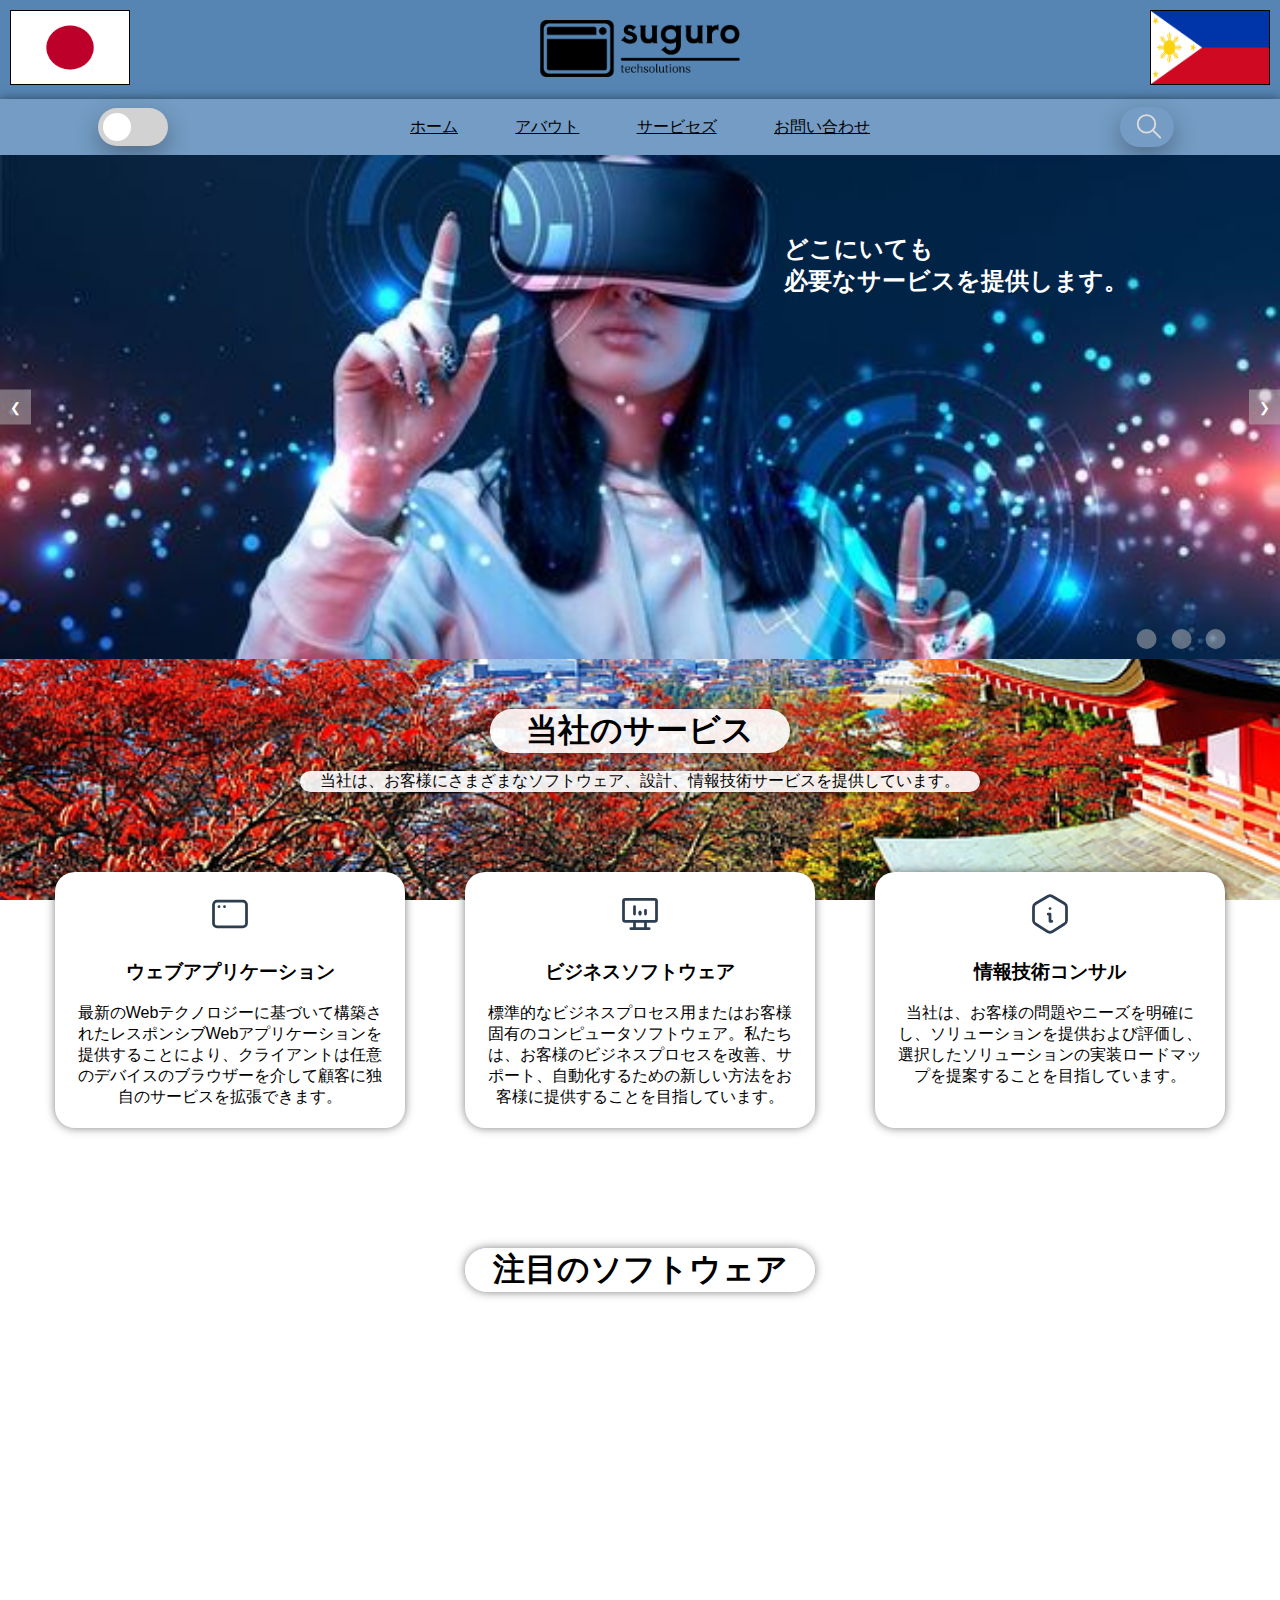
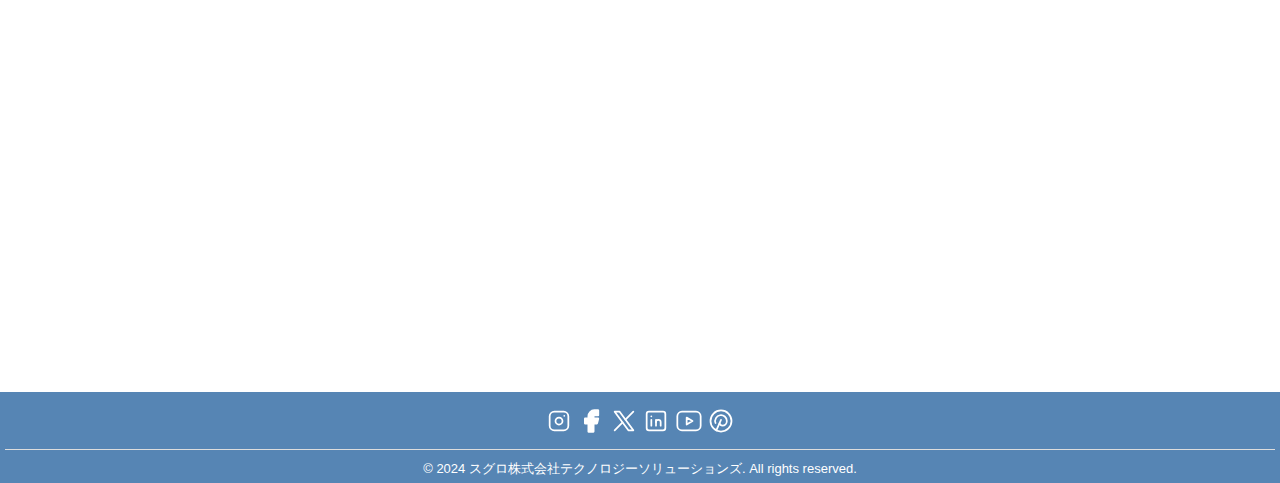
<file: index.html>
<!DOCTYPE html>
<html lang="ja" title="">

<head>
    <title>すぐろ技術ソリューション ー SUGURO TECH</title>
    <meta charset="utf-8">
    <meta name="viewport" content="width=device-width, initial-scale=1">
    <link rel="stylesheet" href="styles.css ">
</head>

<body>
    <div>
        <!-- HEADER -->
        <header>
            <div class="header-div-container">
                <section>
                    <div class="img-container">
                        <img class="section-img-container" src="JA.png" alt="Image" title="Japan">
                    </div>
                </section>

                <section class="div-section">
                    <img class="logo-container" src="logo-suguro1.png" alt="Image" title="Suguro Tech Solutions Inc."
                        href="index.html" ref="index.html">
                </section>

                <section>
                    <div class="img-container">
                        <img class="section-img-container" src="PH.png" alt="Image" title="Philippines">
                    </div>
                </section>

            </div>
        </header>

        <!-- NAV BAR -->
        <nav class="second-nav">

            <div class="toggle-container" style="width: 250px;">
                <input type="checkbox" id="check" name="check">
                <label for="check" class="toggle-button"></label>
            </div>
            <ul style="width: 500px;">
                <li><a href="index.html" title="Home">ホーム</a></li>
                <li><a href="about.html" title="About">アバウト</a></li>
                <li><a href="services.html" title="Services">サービセズ</a></li>
                <li><a href="inquiry.html" title="Inquiry">お問い合わせ</a></li>
            </ul>
            <div style="width: 250px;" style="align-items: center; justify-content: center;">
                <div class="searchbar-container">
                    <div class="searchbar-box">
                        <input type="text" id="searchInput" placeholder="Search...">
                        <a onclick="search()" href="search_results.html">
                            <!-- <i class="fas fa-search"></i> -->
                            <svg xmlns="http://www.w3.org/2000/svg" class="icon icon-tabler icon-tabler-search"
                                width="30" height="36" viewBox="0 0 24 17" stroke-width="1.5" stroke="#dddddd"
                                fill="none" stroke-linecap="round" stroke-linejoin="round">
                                <path stroke="none" d="M0 0h24v24H0z" fill="none" />
                                <path d="M10 10m-7 0a7 7 0 1 0 14 0a7 7 0 1 0 -14 0" />
                                <path d="M21 21l-6 -6" />
                            </svg>
                        </a>
                    </div>
                </div>
            </div>
        </nav>
        <div class="body-container">
            <!-- CAROUSEL / BANNER -->
            <div class="carousel">
                <button class="carousel-button prev" onclick="changeSlide(-1)">&#x276E;</button>
                <div class="carousel-container">
                    <div class="carousel-slide">
                        <img src="img7.jpg" alt="Slide 1">
                        <div class="carousel-text1">
                            <h4 title="We provide the services you need wherever you are .">どこにいても<br>必要なサービスを提供します。</h4>
                        </div>
                    </div>
                    <div class="carousel-slide">
                        <img src="img2.jpg" alt="Slide 2">
                    </div>
                    <div class="carousel-slide">
                        <img src="img1.jpg" alt="Slide 3">
                        <div class="carousel-text3" title="No matter where you are in the world, connect with people.">世界中のどこにいても<br>人々とつながる</div>
                    </div>
                </div>
                <button class="carousel-button next" onclick="changeSlide(1)">&#x276F;</button>
                <div class="additional-buttons">
                    <button class="additional-button" onclick="goToSlide(0)"></button>
                    <button class="additional-button" onclick="goToSlide(1)"></button>
                    <button class="additional-button" onclick="goToSlide(2)"></button>
                </div>
            </div>

            <!-- GRID BOXES -->

            <div class="grid-container">
                <div class="grid-header-container">
                    <div style="display: flex; justify-content: center;">
                        <h1 class="grid-header-text" title="Our services">当社のサービス</h1>
                    </div>
                    <br>
                    <div style="display: flex; justify-content: center;">
                        <div class="grid-header-text-below"
                            title="We provide various software, design, and information technology services to our clients.">
                            当社は、お客様にさまざまなソフトウェア、設計、情報技術サービスを提供しています。
                        </div>
                    </div>
                </div>

                <div>
                    <div class="grid-box-container">
                        <section class="grid-box">
                            <svg xmlns="http://www.w3.org/2000/svg" class="icon icon-tabler icon-tabler-app-window"
                                width="44" height="44" viewBox="0 0 24 24" stroke-width="1.5" stroke="#2c3e50"
                                fill="none" stroke-linecap="round" stroke-linejoin="round">
                                <path stroke="none" d="M0 0h24v24H0z" fill="none" />
                                <path
                                    d="M3 5m0 2a2 2 0 0 1 2 -2h14a2 2 0 0 1 2 2v10a2 2 0 0 1 -2 2h-14a2 2 0 0 1 -2 -2z" />
                                <path d="M6 8h.01" />
                                <path d="M9 8h.01" />
                            </svg>
                            <h3 title="Web Application">
                                ウェブアプリケーション
                            </h3>
                            <p
                                title="By providing responsive web applications built on the latest web technologies, clients can extend their services to customers through any device's browser.">
                                最新のWebテクノロジーに基づいて構築されたレスポンシブWebアプリケーションを提供することにより、クライアントは任意のデバイスのブラウザーを介して顧客に独自のサービスを拡張できます。
                            </p>

                        </section>

                        <section class="grid-box">
                            <svg xmlns="http://www.w3.org/2000/svg"
                                class="icon icon-tabler icon-tabler-device-desktop-analytics" width="44" height="44"
                                viewBox="0 0 24 24" stroke-width="1.5" stroke="#2c3e50" fill="none"
                                stroke-linecap="round" stroke-linejoin="round">
                                <path stroke="none" d="M0 0h24v24H0z" fill="none" />
                                <path
                                    d="M3 4m0 1a1 1 0 0 1 1 -1h16a1 1 0 0 1 1 1v10a1 1 0 0 1 -1 1h-16a1 1 0 0 1 -1 -1z" />
                                <path d="M7 20h10" />
                                <path d="M9 16v4" />
                                <path d="M15 16v4" />
                                <path d="M9 12v-4" />
                                <path d="M12 12v-1" />
                                <path d="M15 12v-2" />
                                <path d="M12 12v-1" />
                            </svg>
                            <h3 title="Business Software">
                                ビジネスソフトウェア
                            </h3>
                            <p
                                title="Standard business process or customer-specific computer software. We aim to provide our customers with new ways to improve, support, and automate their business processes.">
                                標準的なビジネスプロセス用またはお客様固有のコンピュータソフトウェア。私たちは、お客様のビジネスプロセスを改善、サポート、自動化するための新しい方法をお客様に提供することを目指しています。
                            </p>

                        </section>

                        <section class="grid-box">
                            <svg xmlns="http://www.w3.org/2000/svg" class="icon icon-tabler icon-tabler-info-hexagon"
                                width="44" height="44" viewBox="0 0 24 24" stroke-width="1.5" stroke="#2c3e50"
                                fill="none" stroke-linecap="round" stroke-linejoin="round">
                                <path stroke="none" d="M0 0h24v24H0z" fill="none" />
                                <path
                                    d="M19.875 6.27c.7 .398 1.13 1.143 1.125 1.948v7.284c0 .809 -.443 1.555 -1.158 1.948l-6.75 4.27a2.269 2.269 0 0 1 -2.184 0l-6.75 -4.27a2.225 2.225 0 0 1 -1.158 -1.948v-7.285c0 -.809 .443 -1.554 1.158 -1.947l6.75 -3.98a2.33 2.33 0 0 1 2.25 0l6.75 3.98h-.033z" />
                                <path d="M12 9h.01" />
                                <path d="M11 12h1v4h1" />
                            </svg>
                            <h3 title="Information Technology Consulting">
                                情報技術コンサル
                            </h3>
                            <p
                                title="Our aim is to clearly define our customers' problems and needs, provide and evaluate solutions, and propose an implementation roadmap for the selected solution.">
                                当社は、お客様の問題やニーズを明確にし、ソリューションを提供および評価し、選択したソリューションの実装ロードマップを提案することを目指しています。</p>
                        </section>
                    </div>
                </div>
            </div>
        </div>

        <!-- SLIDING BOX! -->
        <br><br><br><br><br>

        <div class="slide-box-main" style="position: relative; justify-content: center">
            <div style="display: flex; justify-content: center; width: 100%;">
                <h1 class="slider-header" title="Featured Software">注目のソフトウェア</h1>
            </div>
            <div style="position: relative; justify-content: center;">
                <div class="slide-box-container">
                    <div class="slide-box-container1">
                        <img src="img-webdesign.jpg" class="slide-box-container-1" id="slidefirst">
                        <div class="slide-box-container-2" id="slidesecond">
                            <div>
                                <h2 title="Custom Web Design">カスタムウェブデザイン<h2>
                                        <p title="Engaging custom websites that captivate users, promote business growth, and strengthen partners' missions."
                                            style="font-size: 16px; color: rgb(39, 39, 39); font-weight: 500;">
                                            ユーザーを魅了し、ビジネスの成長を促進し、パートナーのミッションを強化する魅力的なカスタムウェブサイト。</p>
                            </div>
                        </div>
                    </div>
                    <div class="slide-box-container1">
                        <div class="slide-box-container-3" id="slidethird">
                            <div>
                                <h2 title="Digital Marketing">デジタルマーケティング<h2>
                                        <p title="Strategic and success-oriented marketing solutions that attract audiences, increase brand awareness, and achieve goals."
                                            style="font-size: 16px;  color: rgb(39, 39, 39); font-weight: 500;">
                                            オーディエンスを引き付け、ブランドの認知度を高め、目標を達成する戦略的かつ成功志向のマーケティングソリューション。</p>
                            </div>
                        </div>
                        <img src="img-digitalmarketing.jpg" class="slide-box-container-4" id="slidefourth">
                    </div>
                </div>
            </div>
        </div>




        <!-- FOOTER! -->
        <footer>
            <ul>
                <li><a title="Instagram" href="https://www.instagram.com"><svg xmlns="http://www.w3.org/2000/svg"
                            class="icon icon-tabler icon-tabler-brand-instagram" width="28" height="28"
                            viewBox="0 0 24 24" stroke-width="1.5" stroke="#ffffff" fill="none" stroke-linecap="round"
                            stroke-linejoin="round">
                            <path stroke="none" d="M0 0h24v24H0z" fill="none" />
                            <path d="M4 4m0 4a4 4 0 0 1 4 -4h8a4 4 0 0 1 4 4v8a4 4 0 0 1 -4 4h-8a4 4 0 0 1 -4 -4z" />
                            <path d="M12 12m-3 0a3 3 0 1 0 6 0a3 3 0 1 0 -6 0" />
                            <path d="M16.5 7.5l0 .01" />
                        </svg></a></li>
                <li><a title="Facebook" href="https://www.facebook.com"><svg xmlns="http://www.w3.org/2000/svg"
                            class="icon icon-tabler icon-tabler-brand-facebook-filled" width="28" height="28"
                            viewBox="0 0 24 24" stroke-width="1.5" stroke="#2c3e50" fill="none" stroke-linecap="round"
                            stroke-linejoin="round">
                            <path stroke="none" d="M0 0h24v24H0z" fill="none" />
                            <path
                                d="M18 2a1 1 0 0 1 .993 .883l.007 .117v4a1 1 0 0 1 -.883 .993l-.117 .007h-3v1h3a1 1 0 0 1 .991 1.131l-.02 .112l-1 4a1 1 0 0 1 -.858 .75l-.113 .007h-2v6a1 1 0 0 1 -.883 .993l-.117 .007h-4a1 1 0 0 1 -.993 -.883l-.007 -.117v-6h-2a1 1 0 0 1 -.993 -.883l-.007 -.117v-4a1 1 0 0 1 .883 -.993l.117 -.007h2v-1a6 6 0 0 1 5.775 -5.996l.225 -.004h3z"
                                stroke-width="0" fill="#ffffff" />
                        </svg></a></li>
                <li><a title="X(twitter)" href="https://www.twitter.com"><svg xmlns="http://www.w3.org/2000/svg"
                            class="icon icon-tabler icon-tabler-brand-x" width="28" height="28" viewBox="0 0 24 24"
                            stroke-width="1.5" stroke="#ffffff" fill="none" stroke-linecap="round"
                            stroke-linejoin="round">
                            <path stroke="none" d="M0 0h24v24H0z" fill="none" />
                            <path d="M4 4l11.733 16h4.267l-11.733 -16z" />
                            <path d="M4 20l6.768 -6.768m2.46 -2.46l6.772 -6.772" />
                        </svg></a></li>
                <li><a title="Linked In" href="https://www.linkedin.com"><svg xmlns="http://www.w3.org/2000/svg"
                            class="icon icon-tabler icon-tabler-brand-linkedin" width="28" height="28"
                            viewBox="0 0 24 24" stroke-width="1.5" stroke="#ffffff" fill="none" stroke-linecap="round"
                            stroke-linejoin="round">
                            <path stroke="none" d="M0 0h24v24H0z" fill="none" />
                            <path d="M4 4m0 2a2 2 0 0 1 2 -2h12a2 2 0 0 1 2 2v12a2 2 0 0 1 -2 2h-12a2 2 0 0 1 -2 -2z" />
                            <path d="M8 11l0 5" />
                            <path d="M8 8l0 .01" />
                            <path d="M12 16l0 -5" />
                            <path d="M16 16v-3a2 2 0 0 0 -4 0" />
                        </svg></a></li>
                <li><a title="Youtube" href="https://www.youtube.com"><svg xmlns="http://www.w3.org/2000/svg"
                            class="icon icon-tabler icon-tabler-brand-youtube" width="28" height="28"
                            viewBox="0 0 24 24" stroke-width="1.5" stroke="#ffffff" fill="none" stroke-linecap="round"
                            stroke-linejoin="round">
                            <path stroke="none" d="M0 0h24v24H0z" fill="none" />
                            <path d="M2 8a4 4 0 0 1 4 -4h12a4 4 0 0 1 4 4v8a4 4 0 0 1 -4 4h-12a4 4 0 0 1 -4 -4v-8z" />
                            <path d="M10 9l5 3l-5 3z" />
                        </svg></a></li>
                <li><a title="Pinterest" href="https://www.pinterest.com"><svg xmlns="http://www.w3.org/2000/svg"
                            class="icon icon-tabler icon-tabler-brand-pinterest" width="28" height="28"
                            viewBox="0 0 24 24" stroke-width="1.5" stroke="#ffffff" fill="none" stroke-linecap="round"
                            stroke-linejoin="round">
                            <path stroke="none" d="M0 0h24v24H0z" fill="none" />
                            <path d="M8 20l4 -9" />
                            <path
                                d="M10.7 14c.437 1.263 1.43 2 2.55 2c2.071 0 3.75 -1.554 3.75 -4a5 5 0 1 0 -9.7 1.7" />
                            <path d="M12 12m-9 0a9 9 0 1 0 18 0a9 9 0 1 0 -18 0" />
                        </svg></a></li>
            </ul>

            <p class="footer-rights" title="&copy;2024 Suguro Tech Solutions Inc.">&copy; 2024 スグロ株式会社テクノロジーソリューションズ.
                All rights reserved.</p>
        </footer>
    </div>
</body>

</html>

<script src="scripts.js"></script>
</file>
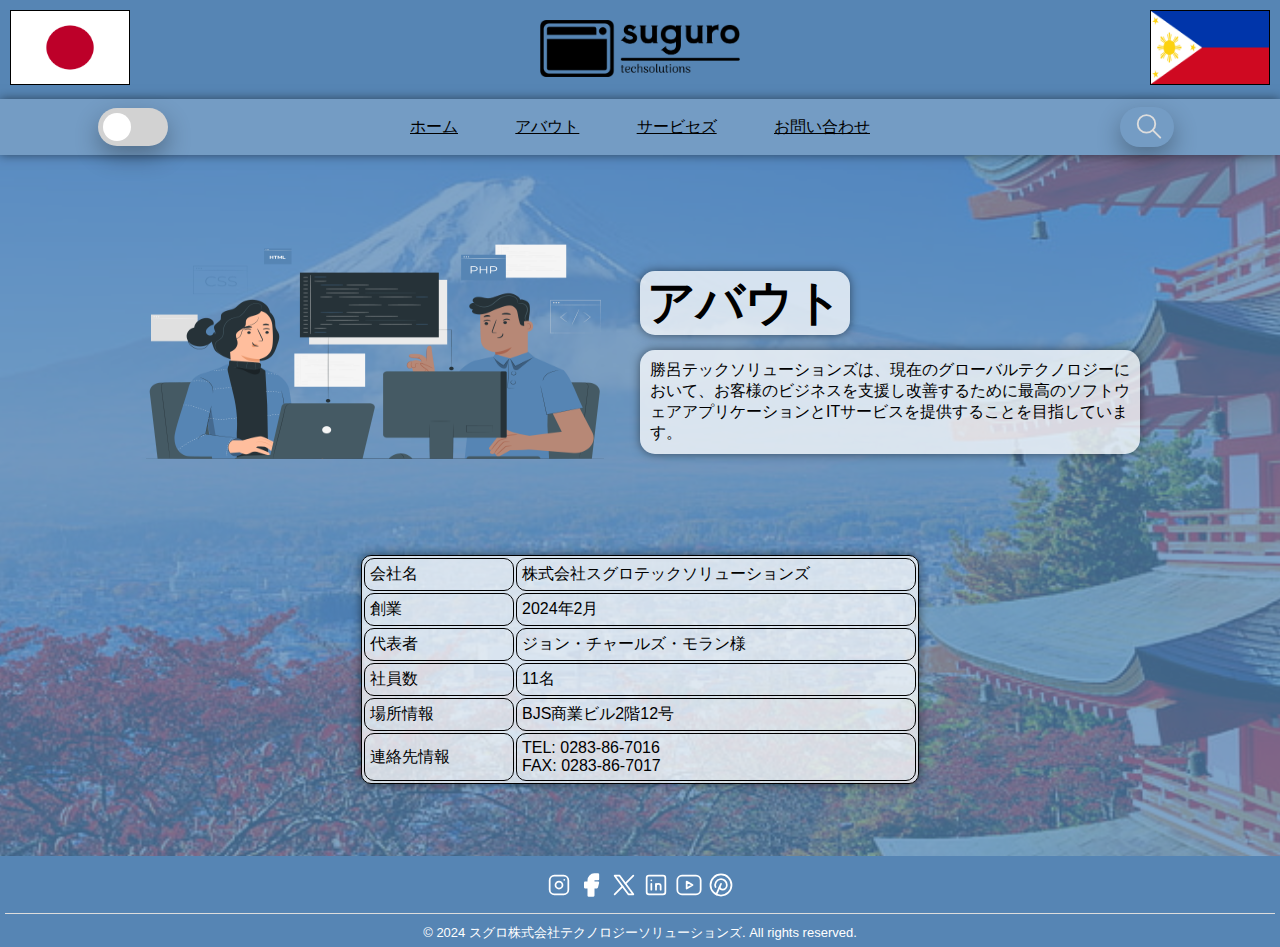
<file: about.html>
<!DOCTYPE html>
<html lang="ja" title="">

<head>
    <title>すぐろ技術ソリューション ー SUGURO TECH</title>
    <meta charset="utf-8">
    <meta name="viewport" content="width=device-width, initial-scale=1">
    <link rel="stylesheet" href="styles.css ">
</head>

<body>
    <div>
        <!-- HEADER -->
        <header>
            <div class="header-div-container">
                <section>
                    <div class="img-container">
                        <img class="section-img-container" src="JA.png" alt="Image" title="Japan">
                    </div>
                </section>

                <section class="div-section">
                    <img class="logo-container" src="logo-suguro1.png" alt="Image" title="Suguro Tech Solutions Inc."
                        href="index.html" ref="index.html">
                </section>

                <section>
                    <div class="img-container">
                        <img class="section-img-container" src="PH.png" alt="Image" title="Philippines">
                    </div>
                </section>

            </div>
        </header>

        <!-- NAV BAR -->
        <nav class="second-nav">

            <div class="toggle-container" style="width: 250px;">
                <input type="checkbox" id="check" name="check">
                <label for="check" class="toggle-button"></label>
            </div>
            <ul style="width: 500px;">
                <li><a href="index.html" title="Home">ホーム</a></li>
                <li><a href="about.html" title="About">アバウト</a></li>
                <li><a href="services.html" title="Services">サービセズ</a></li>
                <li><a href="inquiry.html" title="Inquiry">お問い合わせ</a></li>
            </ul>
            <div style="width: 250px;" style="align-items: center; justify-content: center;">
                <div class="searchbar-container">
                    <div class="searchbar-box">
                        <input type="text" id="searchInput" placeholder="Search...">
                        <a onclick="search()" href="search_results.html">
                            <!-- <i class="fas fa-search"></i> -->
                            <svg xmlns="http://www.w3.org/2000/svg" class="icon icon-tabler icon-tabler-search"
                                width="30" height="36" viewBox="0 0 24 17" stroke-width="1.5" stroke="#dddddd"
                                fill="none" stroke-linecap="round" stroke-linejoin="round">
                                <path stroke="none" d="M0 0h24v24H0z" fill="none" />
                                <path d="M10 10m-7 0a7 7 0 1 0 14 0a7 7 0 1 0 -14 0" />
                                <path d="M21 21l-6 -6" />
                            </svg>
                        </a>
                    </div>
                </div>
            </div>
        </nav>
        <div class="body-container">
            <!-- ABOUT US PAGE-->
            <div class="about-us-container">

                <div class="about-us-container1">

                    <div class="about-us-container2">

                        <img src="img-programming.png" style="width: 500px;">

                        <div class="about-us-header-container">
                            <div>
                                <!-- <div> -->
                                <div style="margin-left: 0px;">
                                    <h1 class="about-us-header" title="About Us">アバウト</h1>
                                </div>
                                <p class="about-us-header1"
                                    title="Suguro Tech Solutions aims to provide the best software applications and IT services to support and improve our clients' businesses in the current global technology landscape.">
                                    勝呂テックソリューションズは、現在のグローバルテクノロジーにおいて、お客様のビジネスを支援し改善するために最高のソフトウェアアプリケーションとITサービスを提供することを目指しています。
                                </p>
                                <!-- </div> -->
                            </div>
                        </div>
                    </div>

                    <div>
                        <div class="about-us-container3">

                            <table class="table-container" style="border: 1px solid black;">
                                <tr>
                                    <td title="Company Name" class="td-stretch1">会社名</td>
                                    <td title="Suguro Tech Solutions Inc." class="td-stretch2">株式会社スグロテックソリューションズ</td>
                                </tr>
                                <tr>
                                    <td title="Founded">創業</td>
                                    <td title="February 2024">2024年2月</td>
                                </tr>
                                <tr>
                                    <td title="Representative">代表者</td>
                                    <td title="John Charles Moran">ジョン・チャールズ・モラン様</td>
                                </tr>
                                <tr>
                                    <td title="Number of employees">社員数</td>
                                    <td title="11 people">11名</td>
                                </tr>
                                <tr>
                                    <td title="Location information">場所情報</td>
                                    <td title="2FL DOOR 12 BJS COMMERCIAL BUILDING">BJS商業ビル2階12号</td>
                                </tr>
                                <tr>
                                    <td title="Contact Information">連絡先情報</td>
                                    <td title="TEL: 0283-86-7016 & FAX: 0283-86-7017">TEL: 0283-86-7016<br>FAX:
                                        0283-86-7017</td>
                                </tr>

                            </table>
                        </div>
                    </div>
                    <br><br><br><br>
                </div>

            </div>


        </div>


    </div>
    </div>

    <!-- FOOTER! -->
    <footer>
        <ul>
            <li><a title="Instagram" href="https://www.instagram.com"><svg xmlns="http://www.w3.org/2000/svg"
                        class="icon icon-tabler icon-tabler-brand-instagram" width="28" height="28" viewBox="0 0 24 24"
                        stroke-width="1.5" stroke="#ffffff" fill="none" stroke-linecap="round" stroke-linejoin="round">
                        <path stroke="none" d="M0 0h24v24H0z" fill="none" />
                        <path d="M4 4m0 4a4 4 0 0 1 4 -4h8a4 4 0 0 1 4 4v8a4 4 0 0 1 -4 4h-8a4 4 0 0 1 -4 -4z" />
                        <path d="M12 12m-3 0a3 3 0 1 0 6 0a3 3 0 1 0 -6 0" />
                        <path d="M16.5 7.5l0 .01" />
                    </svg></a></li>
            <li><a title="Facebook" href="https://www.facebook.com"><svg xmlns="http://www.w3.org/2000/svg"
                        class="icon icon-tabler icon-tabler-brand-facebook-filled" width="28" height="28"
                        viewBox="0 0 24 24" stroke-width="1.5" stroke="#2c3e50" fill="none" stroke-linecap="round"
                        stroke-linejoin="round">
                        <path stroke="none" d="M0 0h24v24H0z" fill="none" />
                        <path
                            d="M18 2a1 1 0 0 1 .993 .883l.007 .117v4a1 1 0 0 1 -.883 .993l-.117 .007h-3v1h3a1 1 0 0 1 .991 1.131l-.02 .112l-1 4a1 1 0 0 1 -.858 .75l-.113 .007h-2v6a1 1 0 0 1 -.883 .993l-.117 .007h-4a1 1 0 0 1 -.993 -.883l-.007 -.117v-6h-2a1 1 0 0 1 -.993 -.883l-.007 -.117v-4a1 1 0 0 1 .883 -.993l.117 -.007h2v-1a6 6 0 0 1 5.775 -5.996l.225 -.004h3z"
                            stroke-width="0" fill="#ffffff" />
                    </svg></a></li>
            <li><a title="X(twitter)" href="https://www.twitter.com"><svg xmlns="http://www.w3.org/2000/svg"
                        class="icon icon-tabler icon-tabler-brand-x" width="28" height="28" viewBox="0 0 24 24"
                        stroke-width="1.5" stroke="#ffffff" fill="none" stroke-linecap="round" stroke-linejoin="round">
                        <path stroke="none" d="M0 0h24v24H0z" fill="none" />
                        <path d="M4 4l11.733 16h4.267l-11.733 -16z" />
                        <path d="M4 20l6.768 -6.768m2.46 -2.46l6.772 -6.772" />
                    </svg></a></li>
            <li><a title="Linked In" href="https://www.linkedin.com"><svg xmlns="http://www.w3.org/2000/svg"
                        class="icon icon-tabler icon-tabler-brand-linkedin" width="28" height="28" viewBox="0 0 24 24"
                        stroke-width="1.5" stroke="#ffffff" fill="none" stroke-linecap="round" stroke-linejoin="round">
                        <path stroke="none" d="M0 0h24v24H0z" fill="none" />
                        <path d="M4 4m0 2a2 2 0 0 1 2 -2h12a2 2 0 0 1 2 2v12a2 2 0 0 1 -2 2h-12a2 2 0 0 1 -2 -2z" />
                        <path d="M8 11l0 5" />
                        <path d="M8 8l0 .01" />
                        <path d="M12 16l0 -5" />
                        <path d="M16 16v-3a2 2 0 0 0 -4 0" />
                    </svg></a></li>
            <li><a title="Youtube" href="https://www.youtube.com"><svg xmlns="http://www.w3.org/2000/svg"
                        class="icon icon-tabler icon-tabler-brand-youtube" width="28" height="28" viewBox="0 0 24 24"
                        stroke-width="1.5" stroke="#ffffff" fill="none" stroke-linecap="round" stroke-linejoin="round">
                        <path stroke="none" d="M0 0h24v24H0z" fill="none" />
                        <path d="M2 8a4 4 0 0 1 4 -4h12a4 4 0 0 1 4 4v8a4 4 0 0 1 -4 4h-12a4 4 0 0 1 -4 -4v-8z" />
                        <path d="M10 9l5 3l-5 3z" />
                    </svg></a></li>
            <li><a title="Pinterest" href="https://www.pinterest.com"><svg xmlns="http://www.w3.org/2000/svg"
                        class="icon icon-tabler icon-tabler-brand-pinterest" width="28" height="28" viewBox="0 0 24 24"
                        stroke-width="1.5" stroke="#ffffff" fill="none" stroke-linecap="round" stroke-linejoin="round">
                        <path stroke="none" d="M0 0h24v24H0z" fill="none" />
                        <path d="M8 20l4 -9" />
                        <path d="M10.7 14c.437 1.263 1.43 2 2.55 2c2.071 0 3.75 -1.554 3.75 -4a5 5 0 1 0 -9.7 1.7" />
                        <path d="M12 12m-9 0a9 9 0 1 0 18 0a9 9 0 1 0 -18 0" />
                    </svg></a></li>
        </ul>

        <p class="footer-rights" title="&copy;2024 Suguro Tech Solutions Inc.">&copy; 2024 スグロ株式会社テクノロジーソリューションズ. All
            rights reserved.</p>
    </footer>
    </div>
</body>

</html>

<script src="scripts.js"></script>
</file>
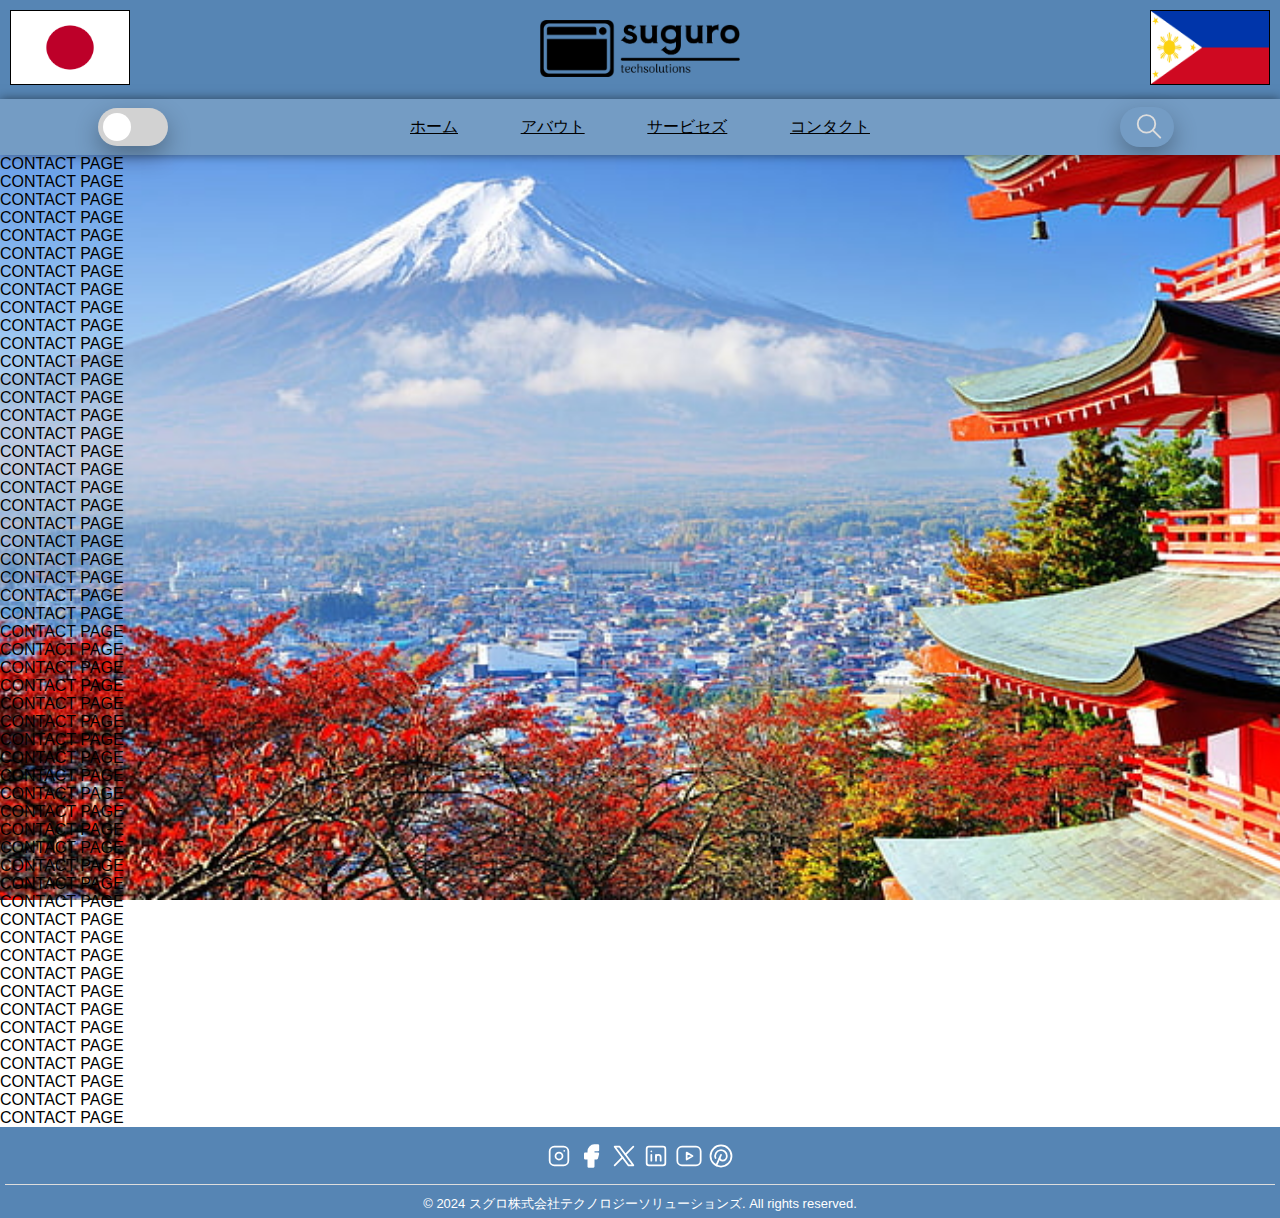
<file: contact.html>
<!DOCTYPE html>
<html lang="ja" title="">

<head>
    <title>すぐろ技術ソリューション ー SUGURO TECH</title>
    <meta charset="utf-8">
    <meta name="viewport" content="width=device-width, initial-scale=1">
    <link rel="stylesheet" href="styles.css ">
</head>

<body>
    <div>
        <!-- HEADER -->
        <header>
            <div class="header-div-container">
                <section>
                    <div class="img-container">
                        <img class="section-img-container" src="JA.png" alt="Image" title="Japan">
                    </div>
                </section>

                <section class="div-section">
                    <img class="logo-container" src="logo-suguro1.png" alt="Image" title="Suguro Tech Solutions Inc."
                        href="home.html" ref="home.html">
                </section>

                <section>
                    <div class="img-container">
                        <img class="section-img-container" src="PH.png" alt="Image" title="Philippines">
                    </div>
                </section>

            </div>
        </header>

        <!-- NAV BAR -->
        <nav class="second-nav">

            <div class="toggle-container" style="width: 250px;">
                <input type="checkbox" id="check" name="check">
                <label for="check" class="toggle-button"></label>
            </div>
            <ul style="width: 500px;">
                <li><a href="home.html" title="Home">ホーム</a></li>
                <li><a href="about.html" title="About">アバウト</a></li>
                <li><a href="services.html" title="Services">サービセズ</a></li>
                <li><a href="contact.html" title="Contact">コンタクト</a></li>
            </ul>
            <div style="width: 250px;" style="align-items: center; justify-content: center;">
                <div class="searchbar-container">
                    <div class="searchbar-box">
                        <input type="text" placeholder="Search...">
                        <a href="#">
                            <!-- <i class="fas fa-search"></i> -->
                            <svg xmlns="http://www.w3.org/2000/svg" class="icon icon-tabler icon-tabler-search"
                                width="30" height="36" viewBox="0 0 24 17" stroke-width="1.5" stroke="#dddddd"
                                fill="none" stroke-linecap="round" stroke-linejoin="round">
                                <path stroke="none" d="M0 0h24v24H0z" fill="none" />
                                <path d="M10 10m-7 0a7 7 0 1 0 14 0a7 7 0 1 0 -14 0" />
                                <path d="M21 21l-6 -6" />
                            </svg>
                        </a>
                    </div>
                </div>
            </div>
        </nav>
        <div class="body-container">
            <!-- CONTACT PAGE -->

            <div>CONTACT PAGE</div>
            <div>CONTACT PAGE</div>
            <div>CONTACT PAGE</div>
            <div>CONTACT PAGE</div>
            <div>CONTACT PAGE</div>
            <div>CONTACT PAGE</div>
            <div>CONTACT PAGE</div>
            <div>CONTACT PAGE</div>
            <div>CONTACT PAGE</div>
            <div>CONTACT PAGE</div>
            <div>CONTACT PAGE</div>
            <div>CONTACT PAGE</div>
            <div>CONTACT PAGE</div>
            <div>CONTACT PAGE</div>
            <div>CONTACT PAGE</div>
            <div>CONTACT PAGE</div>
            <div>CONTACT PAGE</div>
            <div>CONTACT PAGE</div>
            <div>CONTACT PAGE</div>
            <div>CONTACT PAGE</div>
            <div>CONTACT PAGE</div>
            <div>CONTACT PAGE</div>
            <div>CONTACT PAGE</div>
            <div>CONTACT PAGE</div>
            <div>CONTACT PAGE</div>
            <div>CONTACT PAGE</div>
            <div>CONTACT PAGE</div>
            <div>CONTACT PAGE</div>
            <div>CONTACT PAGE</div>
            <div>CONTACT PAGE</div>
            <div>CONTACT PAGE</div>
            <div>CONTACT PAGE</div>
            <div>CONTACT PAGE</div>
            <div>CONTACT PAGE</div>
            <div>CONTACT PAGE</div>
            <div>CONTACT PAGE</div>
            <div>CONTACT PAGE</div>
            <div>CONTACT PAGE</div>
            <div>CONTACT PAGE</div>
            <div>CONTACT PAGE</div>
            <div>CONTACT PAGE</div>
            <div>CONTACT PAGE</div>
            <div>CONTACT PAGE</div>
            <div>CONTACT PAGE</div>
            <div>CONTACT PAGE</div>
            <div>CONTACT PAGE</div>
            <div>CONTACT PAGE</div>
            <div>CONTACT PAGE</div>
            <div>CONTACT PAGE</div>
            <div>CONTACT PAGE</div>
            <div>CONTACT PAGE</div>
            <div>CONTACT PAGE</div>
            <div>CONTACT PAGE</div>
            <div>CONTACT PAGE</div>
            
            

        </div>

        <!-- FOOTER! -->
        <footer>
            <ul>
                <li><a href="https://www.instagram.com"><svg xmlns="http://www.w3.org/2000/svg"
                            class="icon icon-tabler icon-tabler-brand-instagram" width="28" height="28"
                            viewBox="0 0 24 24" stroke-width="1.5" stroke="#ffffff" fill="none" stroke-linecap="round"
                            stroke-linejoin="round">
                            <path stroke="none" d="M0 0h24v24H0z" fill="none" />
                            <path d="M4 4m0 4a4 4 0 0 1 4 -4h8a4 4 0 0 1 4 4v8a4 4 0 0 1 -4 4h-8a4 4 0 0 1 -4 -4z" />
                            <path d="M12 12m-3 0a3 3 0 1 0 6 0a3 3 0 1 0 -6 0" />
                            <path d="M16.5 7.5l0 .01" />
                        </svg></a></li>
                <li><a href="https://www.facebook.com"><svg xmlns="http://www.w3.org/2000/svg"
                            class="icon icon-tabler icon-tabler-brand-facebook-filled" width="28" height="28"
                            viewBox="0 0 24 24" stroke-width="1.5" stroke="#2c3e50" fill="none" stroke-linecap="round"
                            stroke-linejoin="round">
                            <path stroke="none" d="M0 0h24v24H0z" fill="none" />
                            <path
                                d="M18 2a1 1 0 0 1 .993 .883l.007 .117v4a1 1 0 0 1 -.883 .993l-.117 .007h-3v1h3a1 1 0 0 1 .991 1.131l-.02 .112l-1 4a1 1 0 0 1 -.858 .75l-.113 .007h-2v6a1 1 0 0 1 -.883 .993l-.117 .007h-4a1 1 0 0 1 -.993 -.883l-.007 -.117v-6h-2a1 1 0 0 1 -.993 -.883l-.007 -.117v-4a1 1 0 0 1 .883 -.993l.117 -.007h2v-1a6 6 0 0 1 5.775 -5.996l.225 -.004h3z"
                                stroke-width="0" fill="#ffffff" />
                        </svg></a></li>
                <li><a href="https://www.twitter.com"><svg xmlns="http://www.w3.org/2000/svg"
                            class="icon icon-tabler icon-tabler-brand-x" width="28" height="28" viewBox="0 0 24 24"
                            stroke-width="1.5" stroke="#ffffff" fill="none" stroke-linecap="round"
                            stroke-linejoin="round">
                            <path stroke="none" d="M0 0h24v24H0z" fill="none" />
                            <path d="M4 4l11.733 16h4.267l-11.733 -16z" />
                            <path d="M4 20l6.768 -6.768m2.46 -2.46l6.772 -6.772" />
                        </svg></a></li>
                <li><a href="https://www.linkedin.com"><svg xmlns="http://www.w3.org/2000/svg"
                            class="icon icon-tabler icon-tabler-brand-linkedin" width="28" height="28"
                            viewBox="0 0 24 24" stroke-width="1.5" stroke="#ffffff" fill="none" stroke-linecap="round"
                            stroke-linejoin="round">
                            <path stroke="none" d="M0 0h24v24H0z" fill="none" />
                            <path d="M4 4m0 2a2 2 0 0 1 2 -2h12a2 2 0 0 1 2 2v12a2 2 0 0 1 -2 2h-12a2 2 0 0 1 -2 -2z" />
                            <path d="M8 11l0 5" />
                            <path d="M8 8l0 .01" />
                            <path d="M12 16l0 -5" />
                            <path d="M16 16v-3a2 2 0 0 0 -4 0" />
                        </svg></a></li>
                <li><a href="https://www.youtube.com"><svg xmlns="http://www.w3.org/2000/svg"
                            class="icon icon-tabler icon-tabler-brand-youtube" width="28" height="28"
                            viewBox="0 0 24 24" stroke-width="1.5" stroke="#ffffff" fill="none" stroke-linecap="round"
                            stroke-linejoin="round">
                            <path stroke="none" d="M0 0h24v24H0z" fill="none" />
                            <path d="M2 8a4 4 0 0 1 4 -4h12a4 4 0 0 1 4 4v8a4 4 0 0 1 -4 4h-12a4 4 0 0 1 -4 -4v-8z" />
                            <path d="M10 9l5 3l-5 3z" />
                        </svg></a></li>
                <li><a href="https://www.pinterest.com"><svg xmlns="http://www.w3.org/2000/svg"
                            class="icon icon-tabler icon-tabler-brand-pinterest" width="28" height="28"
                            viewBox="0 0 24 24" stroke-width="1.5" stroke="#ffffff" fill="none" stroke-linecap="round"
                            stroke-linejoin="round">
                            <path stroke="none" d="M0 0h24v24H0z" fill="none" />
                            <path d="M8 20l4 -9" />
                            <path
                                d="M10.7 14c.437 1.263 1.43 2 2.55 2c2.071 0 3.75 -1.554 3.75 -4a5 5 0 1 0 -9.7 1.7" />
                            <path d="M12 12m-9 0a9 9 0 1 0 18 0a9 9 0 1 0 -18 0" />
                        </svg></a></li>
            </ul>

            <p class="footer-rights">&copy; 2024 スグロ株式会社テクノロジーソリューションズ. All rights reserved.</p>
        </footer>
    </div>
</body>

</html>

<script src="scripts.js"></script>
</file>
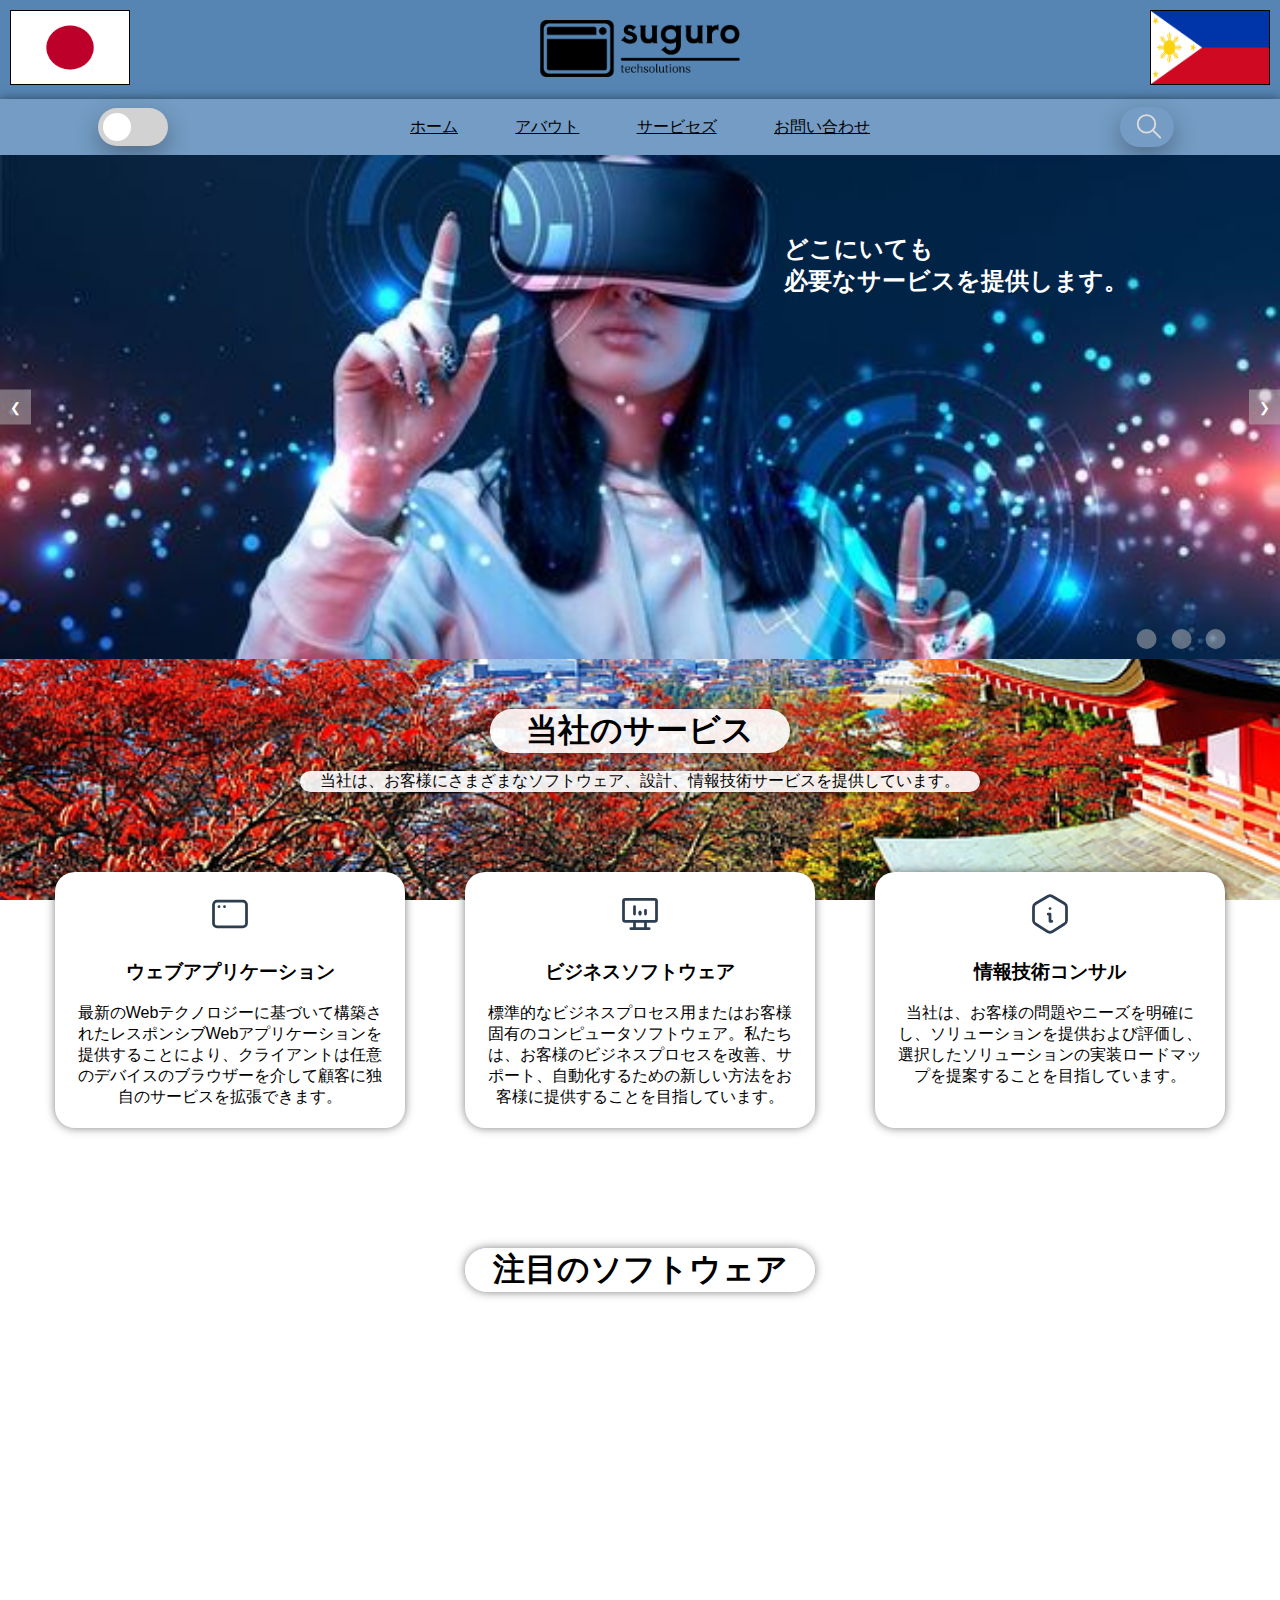
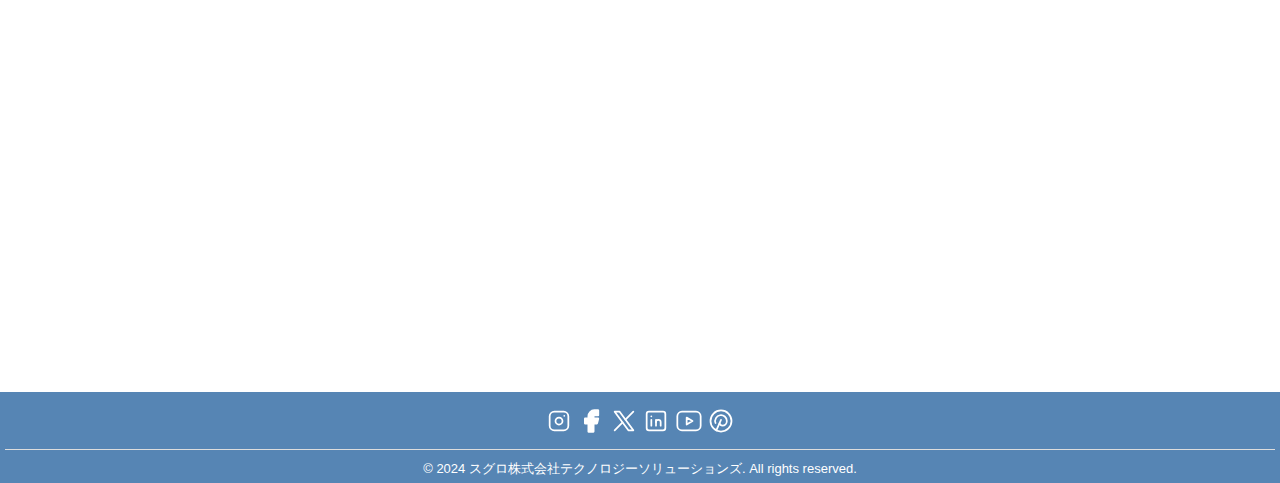
<file: home.html>
<!DOCTYPE html>
<html lang="ja" title="">

<head>
    <title>すぐろ技術ソリューション ー SUGURO TECH</title>
    <meta charset="utf-8">
    <meta name="viewport" content="width=device-width, initial-scale=1">
    <link rel="stylesheet" href="styles.css ">
</head>

<body>
    <div>
        <!-- HEADER -->
        <header>
            <div class="header-div-container">
                <section>
                    <div class="img-container">
                        <img class="section-img-container" src="JA.png" alt="Image" title="Japan">
                    </div>
                </section>

                <section class="div-section">
                    <img class="logo-container" src="logo-suguro1.png" alt="Image" title="Suguro Tech Solutions Inc."
                        href="home.html" ref="home.html">
                </section>

                <section>
                    <div class="img-container">
                        <img class="section-img-container" src="PH.png" alt="Image" title="Philippines">
                    </div>
                </section>

            </div>
        </header>

        <!-- NAV BAR -->
        <nav class="second-nav">

            <div class="toggle-container" style="width: 250px;">
                <input type="checkbox" id="check" name="check">
                <label for="check" class="toggle-button"></label>
            </div>
            <ul style="width: 500px;">
                <li><a href="home.html" title="Home">ホーム</a></li>
                <li><a href="about.html" title="About">アバウト</a></li>
                <li><a href="services.html" title="Services">サービセズ</a></li>
                <li><a href="inquiry.html" title="Inquiry">お問い合わせ</a></li>
            </ul>
            <div style="width: 250px;" style="align-items: center; justify-content: center;">
                <div class="searchbar-container">
                    <div class="searchbar-box">
                        <input type="text" id="searchInput" placeholder="Search...">
                        <a onclick="search()" href="search_results.html">
                            <!-- <i class="fas fa-search"></i> -->
                            <svg xmlns="http://www.w3.org/2000/svg" class="icon icon-tabler icon-tabler-search"
                                width="30" height="36" viewBox="0 0 24 17" stroke-width="1.5" stroke="#dddddd"
                                fill="none" stroke-linecap="round" stroke-linejoin="round">
                                <path stroke="none" d="M0 0h24v24H0z" fill="none" />
                                <path d="M10 10m-7 0a7 7 0 1 0 14 0a7 7 0 1 0 -14 0" />
                                <path d="M21 21l-6 -6" />
                            </svg>
                        </a>
                    </div>
                </div>
            </div>
        </nav>
        <div class="body-container">
            <!-- CAROUSEL / BANNER -->
            <div class="carousel">
                <button class="carousel-button prev" onclick="changeSlide(-1)">&#x276E;</button>
                <div class="carousel-container">
                    <div class="carousel-slide">
                        <img src="img7.jpg" alt="Slide 1">
                        <div class="carousel-text1">
                            <h4 title="We provide the services you need wherever you are .">どこにいても<br>必要なサービスを提供します。</h4>
                        </div>
                    </div>
                    <div class="carousel-slide">
                        <img src="img2.jpg" alt="Slide 2">
                    </div>
                    <div class="carousel-slide">
                        <img src="img1.jpg" alt="Slide 3">
                        <div class="carousel-text3" title="No matter where you are in the world, connect with people.">世界中のどこにいても<br>人々とつながる</div>
                    </div>
                </div>
                <button class="carousel-button next" onclick="changeSlide(1)">&#x276F;</button>
                <div class="additional-buttons">
                    <button class="additional-button" onclick="goToSlide(0)"></button>
                    <button class="additional-button" onclick="goToSlide(1)"></button>
                    <button class="additional-button" onclick="goToSlide(2)"></button>
                </div>
            </div>

            <!-- GRID BOXES -->

            <div class="grid-container">
                <div class="grid-header-container">
                    <div style="display: flex; justify-content: center;">
                        <h1 class="grid-header-text" title="Our services">当社のサービス</h1>
                    </div>
                    <br>
                    <div style="display: flex; justify-content: center;">
                        <div class="grid-header-text-below"
                            title="We provide various software, design, and information technology services to our clients.">
                            当社は、お客様にさまざまなソフトウェア、設計、情報技術サービスを提供しています。
                        </div>
                    </div>
                </div>

                <div>
                    <div class="grid-box-container">
                        <section class="grid-box">
                            <svg xmlns="http://www.w3.org/2000/svg" class="icon icon-tabler icon-tabler-app-window"
                                width="44" height="44" viewBox="0 0 24 24" stroke-width="1.5" stroke="#2c3e50"
                                fill="none" stroke-linecap="round" stroke-linejoin="round">
                                <path stroke="none" d="M0 0h24v24H0z" fill="none" />
                                <path
                                    d="M3 5m0 2a2 2 0 0 1 2 -2h14a2 2 0 0 1 2 2v10a2 2 0 0 1 -2 2h-14a2 2 0 0 1 -2 -2z" />
                                <path d="M6 8h.01" />
                                <path d="M9 8h.01" />
                            </svg>
                            <h3 title="Web Application">
                                ウェブアプリケーション
                            </h3>
                            <p
                                title="By providing responsive web applications built on the latest web technologies, clients can extend their services to customers through any device's browser.">
                                最新のWebテクノロジーに基づいて構築されたレスポンシブWebアプリケーションを提供することにより、クライアントは任意のデバイスのブラウザーを介して顧客に独自のサービスを拡張できます。
                            </p>

                        </section>

                        <section class="grid-box">
                            <svg xmlns="http://www.w3.org/2000/svg"
                                class="icon icon-tabler icon-tabler-device-desktop-analytics" width="44" height="44"
                                viewBox="0 0 24 24" stroke-width="1.5" stroke="#2c3e50" fill="none"
                                stroke-linecap="round" stroke-linejoin="round">
                                <path stroke="none" d="M0 0h24v24H0z" fill="none" />
                                <path
                                    d="M3 4m0 1a1 1 0 0 1 1 -1h16a1 1 0 0 1 1 1v10a1 1 0 0 1 -1 1h-16a1 1 0 0 1 -1 -1z" />
                                <path d="M7 20h10" />
                                <path d="M9 16v4" />
                                <path d="M15 16v4" />
                                <path d="M9 12v-4" />
                                <path d="M12 12v-1" />
                                <path d="M15 12v-2" />
                                <path d="M12 12v-1" />
                            </svg>
                            <h3 title="Business Software">
                                ビジネスソフトウェア
                            </h3>
                            <p
                                title="Standard business process or customer-specific computer software. We aim to provide our customers with new ways to improve, support, and automate their business processes.">
                                標準的なビジネスプロセス用またはお客様固有のコンピュータソフトウェア。私たちは、お客様のビジネスプロセスを改善、サポート、自動化するための新しい方法をお客様に提供することを目指しています。
                            </p>

                        </section>

                        <section class="grid-box">
                            <svg xmlns="http://www.w3.org/2000/svg" class="icon icon-tabler icon-tabler-info-hexagon"
                                width="44" height="44" viewBox="0 0 24 24" stroke-width="1.5" stroke="#2c3e50"
                                fill="none" stroke-linecap="round" stroke-linejoin="round">
                                <path stroke="none" d="M0 0h24v24H0z" fill="none" />
                                <path
                                    d="M19.875 6.27c.7 .398 1.13 1.143 1.125 1.948v7.284c0 .809 -.443 1.555 -1.158 1.948l-6.75 4.27a2.269 2.269 0 0 1 -2.184 0l-6.75 -4.27a2.225 2.225 0 0 1 -1.158 -1.948v-7.285c0 -.809 .443 -1.554 1.158 -1.947l6.75 -3.98a2.33 2.33 0 0 1 2.25 0l6.75 3.98h-.033z" />
                                <path d="M12 9h.01" />
                                <path d="M11 12h1v4h1" />
                            </svg>
                            <h3 title="Information Technology Consulting">
                                情報技術コンサル
                            </h3>
                            <p
                                title="Our aim is to clearly define our customers' problems and needs, provide and evaluate solutions, and propose an implementation roadmap for the selected solution.">
                                当社は、お客様の問題やニーズを明確にし、ソリューションを提供および評価し、選択したソリューションの実装ロードマップを提案することを目指しています。</p>
                        </section>
                    </div>
                </div>
            </div>
        </div>

        <!-- SLIDING BOX! -->
        <br><br><br><br><br>

        <div class="slide-box-main" style="position: relative; justify-content: center">
            <div style="display: flex; justify-content: center; width: 100%;">
                <h1 class="slider-header" title="Featured Software">注目のソフトウェア</h1>
            </div>
            <div style="position: relative; justify-content: center;">
                <div class="slide-box-container">
                    <div class="slide-box-container1">
                        <img src="img-webdesign.jpg" class="slide-box-container-1" id="slidefirst">
                        <div class="slide-box-container-2" id="slidesecond">
                            <div>
                                <h2 title="Custom Web Design">カスタムウェブデザイン<h2>
                                        <p title="Engaging custom websites that captivate users, promote business growth, and strengthen partners' missions."
                                            style="font-size: 16px; color: rgb(39, 39, 39); font-weight: 500;">
                                            ユーザーを魅了し、ビジネスの成長を促進し、パートナーのミッションを強化する魅力的なカスタムウェブサイト。</p>
                            </div>
                        </div>
                    </div>
                    <div class="slide-box-container1">
                        <div class="slide-box-container-3" id="slidethird">
                            <div>
                                <h2 title="Digital Marketing">デジタルマーケティング<h2>
                                        <p title="Strategic and success-oriented marketing solutions that attract audiences, increase brand awareness, and achieve goals."
                                            style="font-size: 16px;  color: rgb(39, 39, 39); font-weight: 500;">
                                            オーディエンスを引き付け、ブランドの認知度を高め、目標を達成する戦略的かつ成功志向のマーケティングソリューション。</p>
                            </div>
                        </div>
                        <img src="img-digitalmarketing.jpg" class="slide-box-container-4" id="slidefourth">
                    </div>
                </div>
            </div>
        </div>




        <!-- FOOTER! -->
        <footer>
            <ul>
                <li><a title="Instagram" href="https://www.instagram.com"><svg xmlns="http://www.w3.org/2000/svg"
                            class="icon icon-tabler icon-tabler-brand-instagram" width="28" height="28"
                            viewBox="0 0 24 24" stroke-width="1.5" stroke="#ffffff" fill="none" stroke-linecap="round"
                            stroke-linejoin="round">
                            <path stroke="none" d="M0 0h24v24H0z" fill="none" />
                            <path d="M4 4m0 4a4 4 0 0 1 4 -4h8a4 4 0 0 1 4 4v8a4 4 0 0 1 -4 4h-8a4 4 0 0 1 -4 -4z" />
                            <path d="M12 12m-3 0a3 3 0 1 0 6 0a3 3 0 1 0 -6 0" />
                            <path d="M16.5 7.5l0 .01" />
                        </svg></a></li>
                <li><a title="Facebook" href="https://www.facebook.com"><svg xmlns="http://www.w3.org/2000/svg"
                            class="icon icon-tabler icon-tabler-brand-facebook-filled" width="28" height="28"
                            viewBox="0 0 24 24" stroke-width="1.5" stroke="#2c3e50" fill="none" stroke-linecap="round"
                            stroke-linejoin="round">
                            <path stroke="none" d="M0 0h24v24H0z" fill="none" />
                            <path
                                d="M18 2a1 1 0 0 1 .993 .883l.007 .117v4a1 1 0 0 1 -.883 .993l-.117 .007h-3v1h3a1 1 0 0 1 .991 1.131l-.02 .112l-1 4a1 1 0 0 1 -.858 .75l-.113 .007h-2v6a1 1 0 0 1 -.883 .993l-.117 .007h-4a1 1 0 0 1 -.993 -.883l-.007 -.117v-6h-2a1 1 0 0 1 -.993 -.883l-.007 -.117v-4a1 1 0 0 1 .883 -.993l.117 -.007h2v-1a6 6 0 0 1 5.775 -5.996l.225 -.004h3z"
                                stroke-width="0" fill="#ffffff" />
                        </svg></a></li>
                <li><a title="X(twitter)" href="https://www.twitter.com"><svg xmlns="http://www.w3.org/2000/svg"
                            class="icon icon-tabler icon-tabler-brand-x" width="28" height="28" viewBox="0 0 24 24"
                            stroke-width="1.5" stroke="#ffffff" fill="none" stroke-linecap="round"
                            stroke-linejoin="round">
                            <path stroke="none" d="M0 0h24v24H0z" fill="none" />
                            <path d="M4 4l11.733 16h4.267l-11.733 -16z" />
                            <path d="M4 20l6.768 -6.768m2.46 -2.46l6.772 -6.772" />
                        </svg></a></li>
                <li><a title="Linked In" href="https://www.linkedin.com"><svg xmlns="http://www.w3.org/2000/svg"
                            class="icon icon-tabler icon-tabler-brand-linkedin" width="28" height="28"
                            viewBox="0 0 24 24" stroke-width="1.5" stroke="#ffffff" fill="none" stroke-linecap="round"
                            stroke-linejoin="round">
                            <path stroke="none" d="M0 0h24v24H0z" fill="none" />
                            <path d="M4 4m0 2a2 2 0 0 1 2 -2h12a2 2 0 0 1 2 2v12a2 2 0 0 1 -2 2h-12a2 2 0 0 1 -2 -2z" />
                            <path d="M8 11l0 5" />
                            <path d="M8 8l0 .01" />
                            <path d="M12 16l0 -5" />
                            <path d="M16 16v-3a2 2 0 0 0 -4 0" />
                        </svg></a></li>
                <li><a title="Youtube" href="https://www.youtube.com"><svg xmlns="http://www.w3.org/2000/svg"
                            class="icon icon-tabler icon-tabler-brand-youtube" width="28" height="28"
                            viewBox="0 0 24 24" stroke-width="1.5" stroke="#ffffff" fill="none" stroke-linecap="round"
                            stroke-linejoin="round">
                            <path stroke="none" d="M0 0h24v24H0z" fill="none" />
                            <path d="M2 8a4 4 0 0 1 4 -4h12a4 4 0 0 1 4 4v8a4 4 0 0 1 -4 4h-12a4 4 0 0 1 -4 -4v-8z" />
                            <path d="M10 9l5 3l-5 3z" />
                        </svg></a></li>
                <li><a title="Pinterest" href="https://www.pinterest.com"><svg xmlns="http://www.w3.org/2000/svg"
                            class="icon icon-tabler icon-tabler-brand-pinterest" width="28" height="28"
                            viewBox="0 0 24 24" stroke-width="1.5" stroke="#ffffff" fill="none" stroke-linecap="round"
                            stroke-linejoin="round">
                            <path stroke="none" d="M0 0h24v24H0z" fill="none" />
                            <path d="M8 20l4 -9" />
                            <path
                                d="M10.7 14c.437 1.263 1.43 2 2.55 2c2.071 0 3.75 -1.554 3.75 -4a5 5 0 1 0 -9.7 1.7" />
                            <path d="M12 12m-9 0a9 9 0 1 0 18 0a9 9 0 1 0 -18 0" />
                        </svg></a></li>
            </ul>

            <p class="footer-rights" title="&copy;2024 Suguro Tech Solutions Inc.">&copy; 2024 スグロ株式会社テクノロジーソリューションズ.
                All rights reserved.</p>
        </footer>
    </div>
</body>

</html>

<script src="scripts.js"></script>
</file>
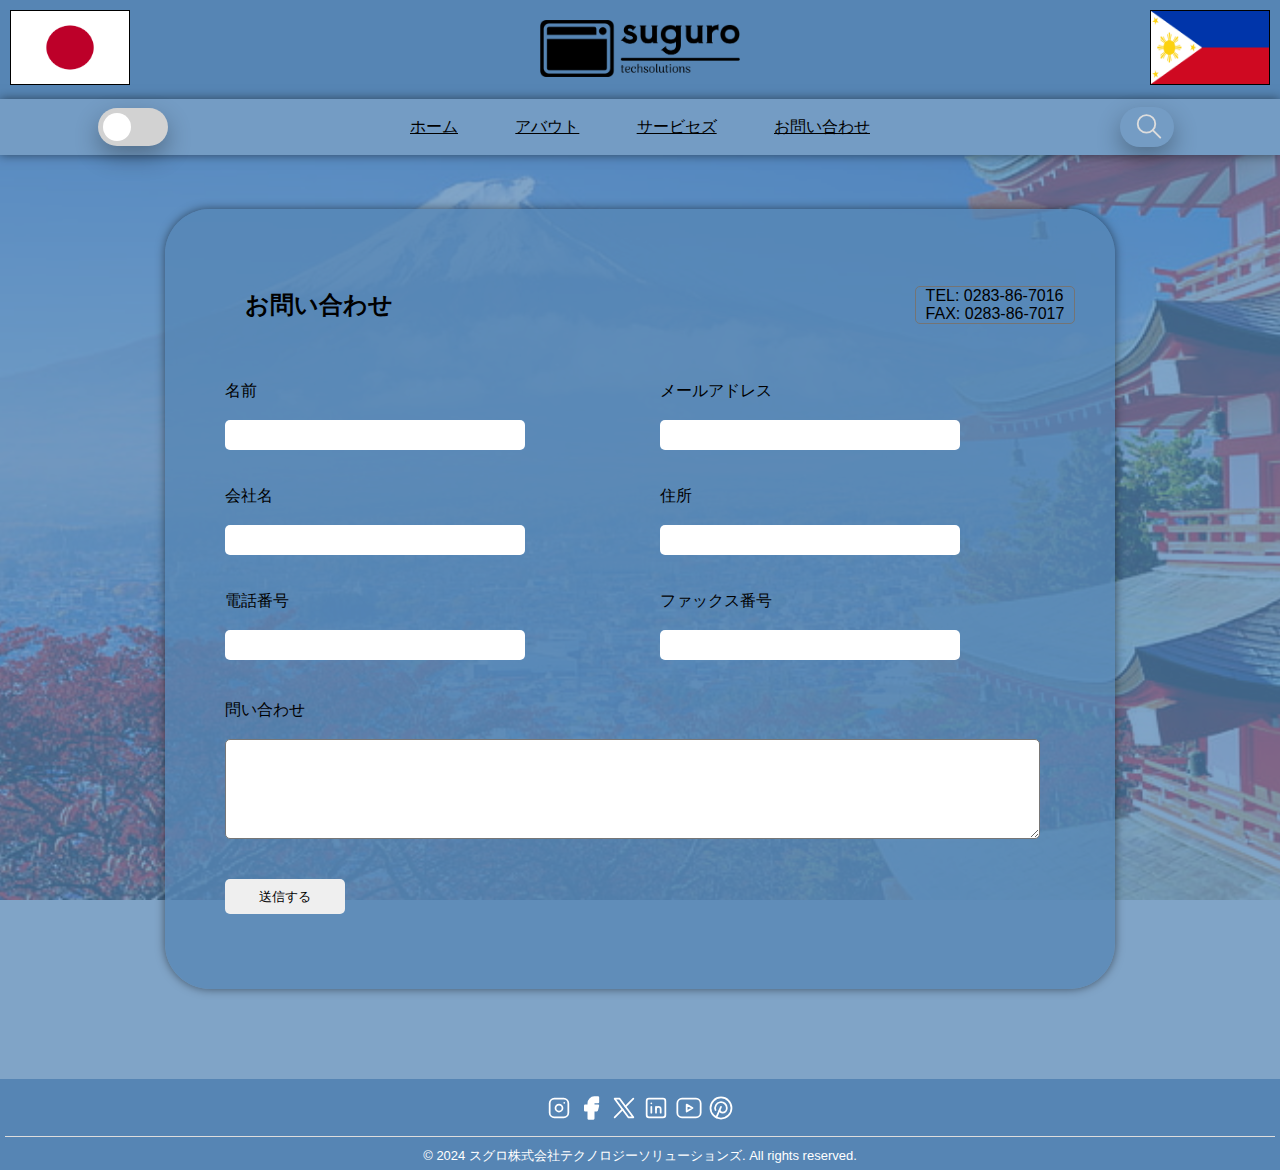
<file: inquiry.html>
<!DOCTYPE html>
<html lang="ja" title="">

<head>
    <title>すぐろ技術ソリューション ー SUGURO TECH</title>
    <meta charset="utf-8">
    <meta name="viewport" content="width=device-width, initial-scale=1">
    <link rel="stylesheet" href="styles.css ">
</head>

<body>
    <div>
        <!-- HEADER -->
        <header>
            <div class="header-div-container">
                <section>
                    <div class="img-container">
                        <img class="section-img-container" src="JA.png" alt="Image" title="Japan">
                    </div>
                </section>

                <section class="div-section">
                    <img class="logo-container" src="logo-suguro1.png" alt="Image" title="Suguro Tech Solutions Inc."
                        href="index.html" ref="index.html">
                </section>

                <section>
                    <div class="img-container">
                        <img class="section-img-container" src="PH.png" alt="Image" title="Philippines">
                    </div>
                </section>

            </div>
        </header>

        <!-- NAV BAR -->
        <nav class="second-nav">

            <div class="toggle-container" style="width: 250px;">
                <input type="checkbox" id="check" name="check">
                <label for="check" class="toggle-button"></label>
            </div>
            <ul style="width: 500px;">
                <li><a href="index.html" title="Home">ホーム</a></li>
                <li><a href="about.html" title="About">アバウト</a></li>
                <li><a href="services.html" title="Services">サービセズ</a></li>
                <li><a href="inquiry.html" title="Inquiry">お問い合わせ</a></li>
            </ul>
            <div style="width: 250px;" style="align-items: center; justify-content: center;">
                <div class="searchbar-container">
                    <div class="searchbar-box">
                        <input type="text" id="searchInput" placeholder="Search...">
                        <a onclick="search()" href="search_results.html">
                            <!-- <i class="fas fa-search"></i> -->
                            <svg xmlns="http://www.w3.org/2000/svg" class="icon icon-tabler icon-tabler-search"
                                width="30" height="36" viewBox="0 0 24 17" stroke-width="1.5" stroke="#dddddd"
                                fill="none" stroke-linecap="round" stroke-linejoin="round">
                                <path stroke="none" d="M0 0h24v24H0z" fill="none" />
                                <path d="M10 10m-7 0a7 7 0 1 0 14 0a7 7 0 1 0 -14 0" />
                                <path d="M21 21l-6 -6" />
                            </svg>
                        </a>
                    </div>
                </div>
            </div>
        </nav>
        <div class="body-container">
            <!-- INQUIRY PAGE -->

            <div class="inquiry-container">
                <div><br><br><br>
                    <div>
                        <div class="inquiry-container1">
                            <div style="display: inline-flex; justify-content: space-between; width: 100%;">
                                <div style="margin: 10px; padding: 0;">
                                    <h2 style="margin: 20px; padding: 10px;" title="お問い合わせ (Otoiawase)">
                                        お問い合わせ
                                    </h2>
                                </div>

                                <div style="align-items: center; display: flex;">
                                    <div class="inquiry-tel">
                                        TEL: 0283-86-7016<br>FAX: 0283-86-7017
                                    </div>
                                </div>
                            </div>

                            <div class="inquiry-container1-1">

                                <div class="inquiry-container2">
                                    <div>
                                        <div>
                                            <p title="Name (Namae)">名前</p><br>
                                            <input type="text" class="textbox">
                                        </div><br><br>

                                        <div>
                                            <p title="Company Name (Kaishamei)">会社名</p><br>
                                            <input type="text" class="textbox">
                                        </div><br><br>

                                        <div>
                                            <p title="Telephone Number (Denwa Bangou)">電話番号</p><br>
                                            <input type="text" class="textbox">
                                        </div>
                                    </div>
                                </div>

                                <div class="inquiry-container2">

                                    <div>
                                        <p title="Email Address (Meeru Adoresu)">メールアドレス</p><br>
                                        <input type="text" class="textbox">
                                    </div><br><br>

                                    <div>
                                        <p title="Address (Jūsho)">住所</p><br>
                                        <input type="text" class="textbox">
                                    </div><br><br>

                                    <div>
                                        <p title="Fax Number (Fakkusu Bangō)">ファックス番号</p><br>
                                        <input type="text" class="textbox">
                                    </div>

                                </div>
                            </div>

                            <div
                                style="margin: 20px; justify-content: center;width: 100%; max-width: max-content;">
                                <p title="Inquiry(Toiawase)">問い合わせ</p><br>
                                <div>
                                    <textarea class="textbox1"></textarea>
                                </div>
                                <br><br>
                                <button class="inquiry-submit" title="Submit (Sōshin suru)">送信する</button>
                            </div>


                            <br>

                        </div><br><br><br>


                        <br><br>
                    </div>
                </div>
            </div>




        </div>

        <!-- FOOTER! -->
        <footer>
            <ul>
                <li><a title="Instagram" href="https://www.instagram.com"><svg xmlns="http://www.w3.org/2000/svg"
                            class="icon icon-tabler icon-tabler-brand-instagram" width="28" height="28"
                            viewBox="0 0 24 24" stroke-width="1.5" stroke="#ffffff" fill="none" stroke-linecap="round"
                            stroke-linejoin="round">
                            <path stroke="none" d="M0 0h24v24H0z" fill="none" />
                            <path d="M4 4m0 4a4 4 0 0 1 4 -4h8a4 4 0 0 1 4 4v8a4 4 0 0 1 -4 4h-8a4 4 0 0 1 -4 -4z" />
                            <path d="M12 12m-3 0a3 3 0 1 0 6 0a3 3 0 1 0 -6 0" />
                            <path d="M16.5 7.5l0 .01" />
                        </svg></a></li>
                <li><a title="Facebook" href="https://www.facebook.com"><svg xmlns="http://www.w3.org/2000/svg"
                            class="icon icon-tabler icon-tabler-brand-facebook-filled" width="28" height="28"
                            viewBox="0 0 24 24" stroke-width="1.5" stroke="#2c3e50" fill="none" stroke-linecap="round"
                            stroke-linejoin="round">
                            <path stroke="none" d="M0 0h24v24H0z" fill="none" />
                            <path
                                d="M18 2a1 1 0 0 1 .993 .883l.007 .117v4a1 1 0 0 1 -.883 .993l-.117 .007h-3v1h3a1 1 0 0 1 .991 1.131l-.02 .112l-1 4a1 1 0 0 1 -.858 .75l-.113 .007h-2v6a1 1 0 0 1 -.883 .993l-.117 .007h-4a1 1 0 0 1 -.993 -.883l-.007 -.117v-6h-2a1 1 0 0 1 -.993 -.883l-.007 -.117v-4a1 1 0 0 1 .883 -.993l.117 -.007h2v-1a6 6 0 0 1 5.775 -5.996l.225 -.004h3z"
                                stroke-width="0" fill="#ffffff" />
                        </svg></a></li>
                <li><a title="X(twitter)" href="https://www.twitter.com"><svg xmlns="http://www.w3.org/2000/svg"
                            class="icon icon-tabler icon-tabler-brand-x" width="28" height="28" viewBox="0 0 24 24"
                            stroke-width="1.5" stroke="#ffffff" fill="none" stroke-linecap="round"
                            stroke-linejoin="round">
                            <path stroke="none" d="M0 0h24v24H0z" fill="none" />
                            <path d="M4 4l11.733 16h4.267l-11.733 -16z" />
                            <path d="M4 20l6.768 -6.768m2.46 -2.46l6.772 -6.772" />
                        </svg></a></li>
                <li><a title="Linked In" href="https://www.linkedin.com"><svg xmlns="http://www.w3.org/2000/svg"
                            class="icon icon-tabler icon-tabler-brand-linkedin" width="28" height="28"
                            viewBox="0 0 24 24" stroke-width="1.5" stroke="#ffffff" fill="none" stroke-linecap="round"
                            stroke-linejoin="round">
                            <path stroke="none" d="M0 0h24v24H0z" fill="none" />
                            <path d="M4 4m0 2a2 2 0 0 1 2 -2h12a2 2 0 0 1 2 2v12a2 2 0 0 1 -2 2h-12a2 2 0 0 1 -2 -2z" />
                            <path d="M8 11l0 5" />
                            <path d="M8 8l0 .01" />
                            <path d="M12 16l0 -5" />
                            <path d="M16 16v-3a2 2 0 0 0 -4 0" />
                        </svg></a></li>
                <li><a title="Youtube" href="https://www.youtube.com"><svg xmlns="http://www.w3.org/2000/svg"
                            class="icon icon-tabler icon-tabler-brand-youtube" width="28" height="28"
                            viewBox="0 0 24 24" stroke-width="1.5" stroke="#ffffff" fill="none" stroke-linecap="round"
                            stroke-linejoin="round">
                            <path stroke="none" d="M0 0h24v24H0z" fill="none" />
                            <path d="M2 8a4 4 0 0 1 4 -4h12a4 4 0 0 1 4 4v8a4 4 0 0 1 -4 4h-12a4 4 0 0 1 -4 -4v-8z" />
                            <path d="M10 9l5 3l-5 3z" />
                        </svg></a></li>
                <li><a title="Pinterest" href="https://www.pinterest.com"><svg xmlns="http://www.w3.org/2000/svg"
                            class="icon icon-tabler icon-tabler-brand-pinterest" width="28" height="28"
                            viewBox="0 0 24 24" stroke-width="1.5" stroke="#ffffff" fill="none" stroke-linecap="round"
                            stroke-linejoin="round">
                            <path stroke="none" d="M0 0h24v24H0z" fill="none" />
                            <path d="M8 20l4 -9" />
                            <path
                                d="M10.7 14c.437 1.263 1.43 2 2.55 2c2.071 0 3.75 -1.554 3.75 -4a5 5 0 1 0 -9.7 1.7" />
                            <path d="M12 12m-9 0a9 9 0 1 0 18 0a9 9 0 1 0 -18 0" />
                        </svg></a></li>
            </ul>

            <p class="footer-rights" title="&copy;2024 Suguro Tech Solutions Inc.">&copy; 2024 スグロ株式会社テクノロジーソリューションズ.
                All rights reserved.</p>
        </footer>
    </div>
</body>

</html>

<script src="scripts.js"></script>
</file>
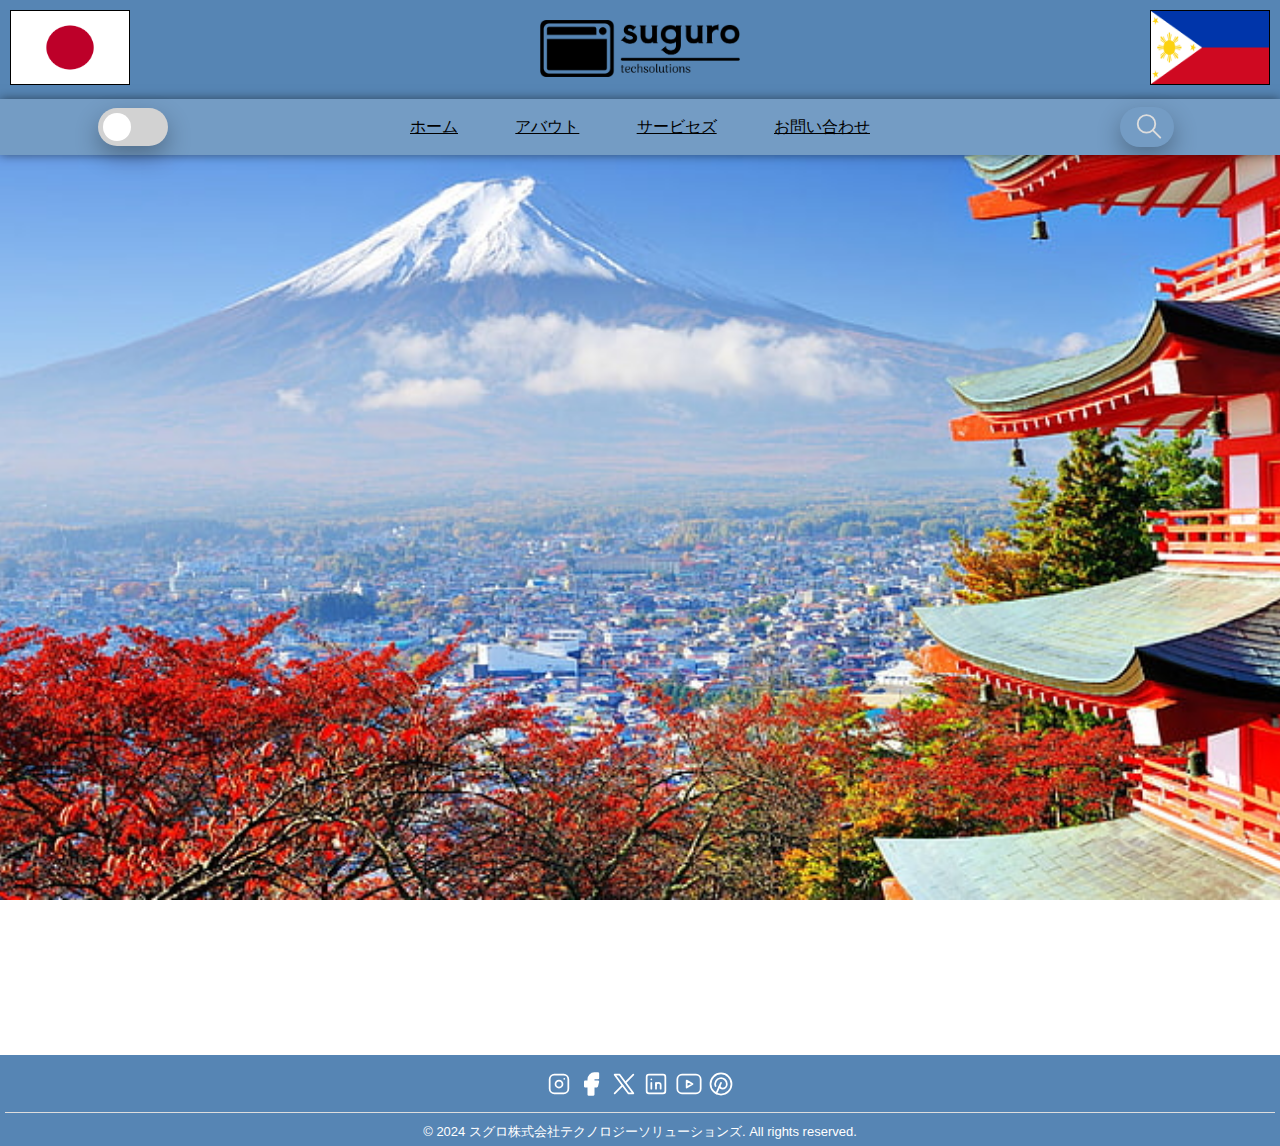
<file: search_results.html>
<!DOCTYPE html>
<html lang="ja" title="">

<head>
    <title>すぐろ技術ソリューション ー SUGURO TECH</title>
    <meta charset="utf-8">
    <meta name="viewport" content="width=device-width, initial-scale=1">
    <link rel="stylesheet" href="styles.css ">
</head>

<body>
    <div>
        <!-- HEADER -->
        <header>
            <div class="header-div-container">
                <section>
                    <div class="img-container">
                        <img class="section-img-container" src="JA.png" alt="Image" title="Japan">
                    </div>
                </section>

                <section class="div-section">
                    <img class="logo-container" src="logo-suguro1.png" alt="Image" title="Suguro Tech Solutions Inc."
                        href="index.html" ref="index.html">
                </section>

                <section>
                    <div class="img-container">
                        <img class="section-img-container" src="PH.png" alt="Image" title="Philippines">
                    </div>
                </section>

            </div>
        </header>

        <!-- NAV BAR -->
        <nav class="second-nav">

            <div class="toggle-container" style="width: 250px;">
                <input type="checkbox" id="check" name="check">
                <label for="check" class="toggle-button"></label>
            </div>
            <ul style="width: 500px;">
                <li><a href="index.html" title="Home">ホーム</a></li>
                <li><a href="about.html" title="About">アバウト</a></li>
                <li><a href="services.html" title="Services">サービセズ</a></li>
                <li><a href="inquiry.html" title="Inquiry">お問い合わせ</a></li>
            </ul>
            <div style="width: 250px;" style="align-items: center; justify-content: center;">
                <div class="searchbar-container">
                    <div class="searchbar-box">
                        <input type="text" id="searchInput" placeholder="Search...">
                        <a onclick="search()" href="search_results.html">
                            <!-- <i class="fas fa-search"></i> -->
                            <svg xmlns="http://www.w3.org/2000/svg" class="icon icon-tabler icon-tabler-search"
                                width="30" height="36" viewBox="0 0 24 17" stroke-width="1.5" stroke="#dddddd"
                                fill="none" stroke-linecap="round" stroke-linejoin="round">
                                <path stroke="none" d="M0 0h24v24H0z" fill="none" />
                                <path d="M10 10m-7 0a7 7 0 1 0 14 0a7 7 0 1 0 -14 0" />
                                <path d="M21 21l-6 -6" />
                            </svg>
                        </a>
                    </div>
                </div>
            </div>
        </nav>
        <div class="body-container">
            <!-- SEARCH RESULT PAGE -->

            <div style="width: 100%; height: 100vh;">



            </div>

        </div>

        <!-- FOOTER! -->
        <footer>
            <ul>
                <li><a title="Instagram" href="https://www.instagram.com"><svg xmlns="http://www.w3.org/2000/svg"
                            class="icon icon-tabler icon-tabler-brand-instagram" width="28" height="28"
                            viewBox="0 0 24 24" stroke-width="1.5" stroke="#ffffff" fill="none" stroke-linecap="round"
                            stroke-linejoin="round">
                            <path stroke="none" d="M0 0h24v24H0z" fill="none" />
                            <path d="M4 4m0 4a4 4 0 0 1 4 -4h8a4 4 0 0 1 4 4v8a4 4 0 0 1 -4 4h-8a4 4 0 0 1 -4 -4z" />
                            <path d="M12 12m-3 0a3 3 0 1 0 6 0a3 3 0 1 0 -6 0" />
                            <path d="M16.5 7.5l0 .01" />
                        </svg></a></li>
                <li><a title="Facebook" href="https://www.facebook.com"><svg xmlns="http://www.w3.org/2000/svg"
                            class="icon icon-tabler icon-tabler-brand-facebook-filled" width="28" height="28"
                            viewBox="0 0 24 24" stroke-width="1.5" stroke="#2c3e50" fill="none" stroke-linecap="round"
                            stroke-linejoin="round">
                            <path stroke="none" d="M0 0h24v24H0z" fill="none" />
                            <path
                                d="M18 2a1 1 0 0 1 .993 .883l.007 .117v4a1 1 0 0 1 -.883 .993l-.117 .007h-3v1h3a1 1 0 0 1 .991 1.131l-.02 .112l-1 4a1 1 0 0 1 -.858 .75l-.113 .007h-2v6a1 1 0 0 1 -.883 .993l-.117 .007h-4a1 1 0 0 1 -.993 -.883l-.007 -.117v-6h-2a1 1 0 0 1 -.993 -.883l-.007 -.117v-4a1 1 0 0 1 .883 -.993l.117 -.007h2v-1a6 6 0 0 1 5.775 -5.996l.225 -.004h3z"
                                stroke-width="0" fill="#ffffff" />
                        </svg></a></li>
                <li><a title="X(twitter)" href="https://www.twitter.com"><svg xmlns="http://www.w3.org/2000/svg"
                            class="icon icon-tabler icon-tabler-brand-x" width="28" height="28" viewBox="0 0 24 24"
                            stroke-width="1.5" stroke="#ffffff" fill="none" stroke-linecap="round"
                            stroke-linejoin="round">
                            <path stroke="none" d="M0 0h24v24H0z" fill="none" />
                            <path d="M4 4l11.733 16h4.267l-11.733 -16z" />
                            <path d="M4 20l6.768 -6.768m2.46 -2.46l6.772 -6.772" />
                        </svg></a></li>
                <li><a title="Linked In" href="https://www.linkedin.com"><svg xmlns="http://www.w3.org/2000/svg"
                            class="icon icon-tabler icon-tabler-brand-linkedin" width="28" height="28"
                            viewBox="0 0 24 24" stroke-width="1.5" stroke="#ffffff" fill="none" stroke-linecap="round"
                            stroke-linejoin="round">
                            <path stroke="none" d="M0 0h24v24H0z" fill="none" />
                            <path d="M4 4m0 2a2 2 0 0 1 2 -2h12a2 2 0 0 1 2 2v12a2 2 0 0 1 -2 2h-12a2 2 0 0 1 -2 -2z" />
                            <path d="M8 11l0 5" />
                            <path d="M8 8l0 .01" />
                            <path d="M12 16l0 -5" />
                            <path d="M16 16v-3a2 2 0 0 0 -4 0" />
                        </svg></a></li>
                <li><a title="Youtube" href="https://www.youtube.com"><svg xmlns="http://www.w3.org/2000/svg"
                            class="icon icon-tabler icon-tabler-brand-youtube" width="28" height="28"
                            viewBox="0 0 24 24" stroke-width="1.5" stroke="#ffffff" fill="none" stroke-linecap="round"
                            stroke-linejoin="round">
                            <path stroke="none" d="M0 0h24v24H0z" fill="none" />
                            <path d="M2 8a4 4 0 0 1 4 -4h12a4 4 0 0 1 4 4v8a4 4 0 0 1 -4 4h-12a4 4 0 0 1 -4 -4v-8z" />
                            <path d="M10 9l5 3l-5 3z" />
                        </svg></a></li>
                <li><a title="Pinterest" href="https://www.pinterest.com"><svg xmlns="http://www.w3.org/2000/svg"
                            class="icon icon-tabler icon-tabler-brand-pinterest" width="28" height="28"
                            viewBox="0 0 24 24" stroke-width="1.5" stroke="#ffffff" fill="none" stroke-linecap="round"
                            stroke-linejoin="round">
                            <path stroke="none" d="M0 0h24v24H0z" fill="none" />
                            <path d="M8 20l4 -9" />
                            <path
                                d="M10.7 14c.437 1.263 1.43 2 2.55 2c2.071 0 3.75 -1.554 3.75 -4a5 5 0 1 0 -9.7 1.7" />
                            <path d="M12 12m-9 0a9 9 0 1 0 18 0a9 9 0 1 0 -18 0" />
                        </svg></a></li>
            </ul>

            <p class="footer-rights" title="&copy;2024 Suguro Tech Solutions Inc.">&copy; 2024 スグロ株式会社テクノロジーソリューションズ.
                All rights reserved.</p>
        </footer>
    </div>
</body>

</html>

<script src="scripts.js"></script>
</file>
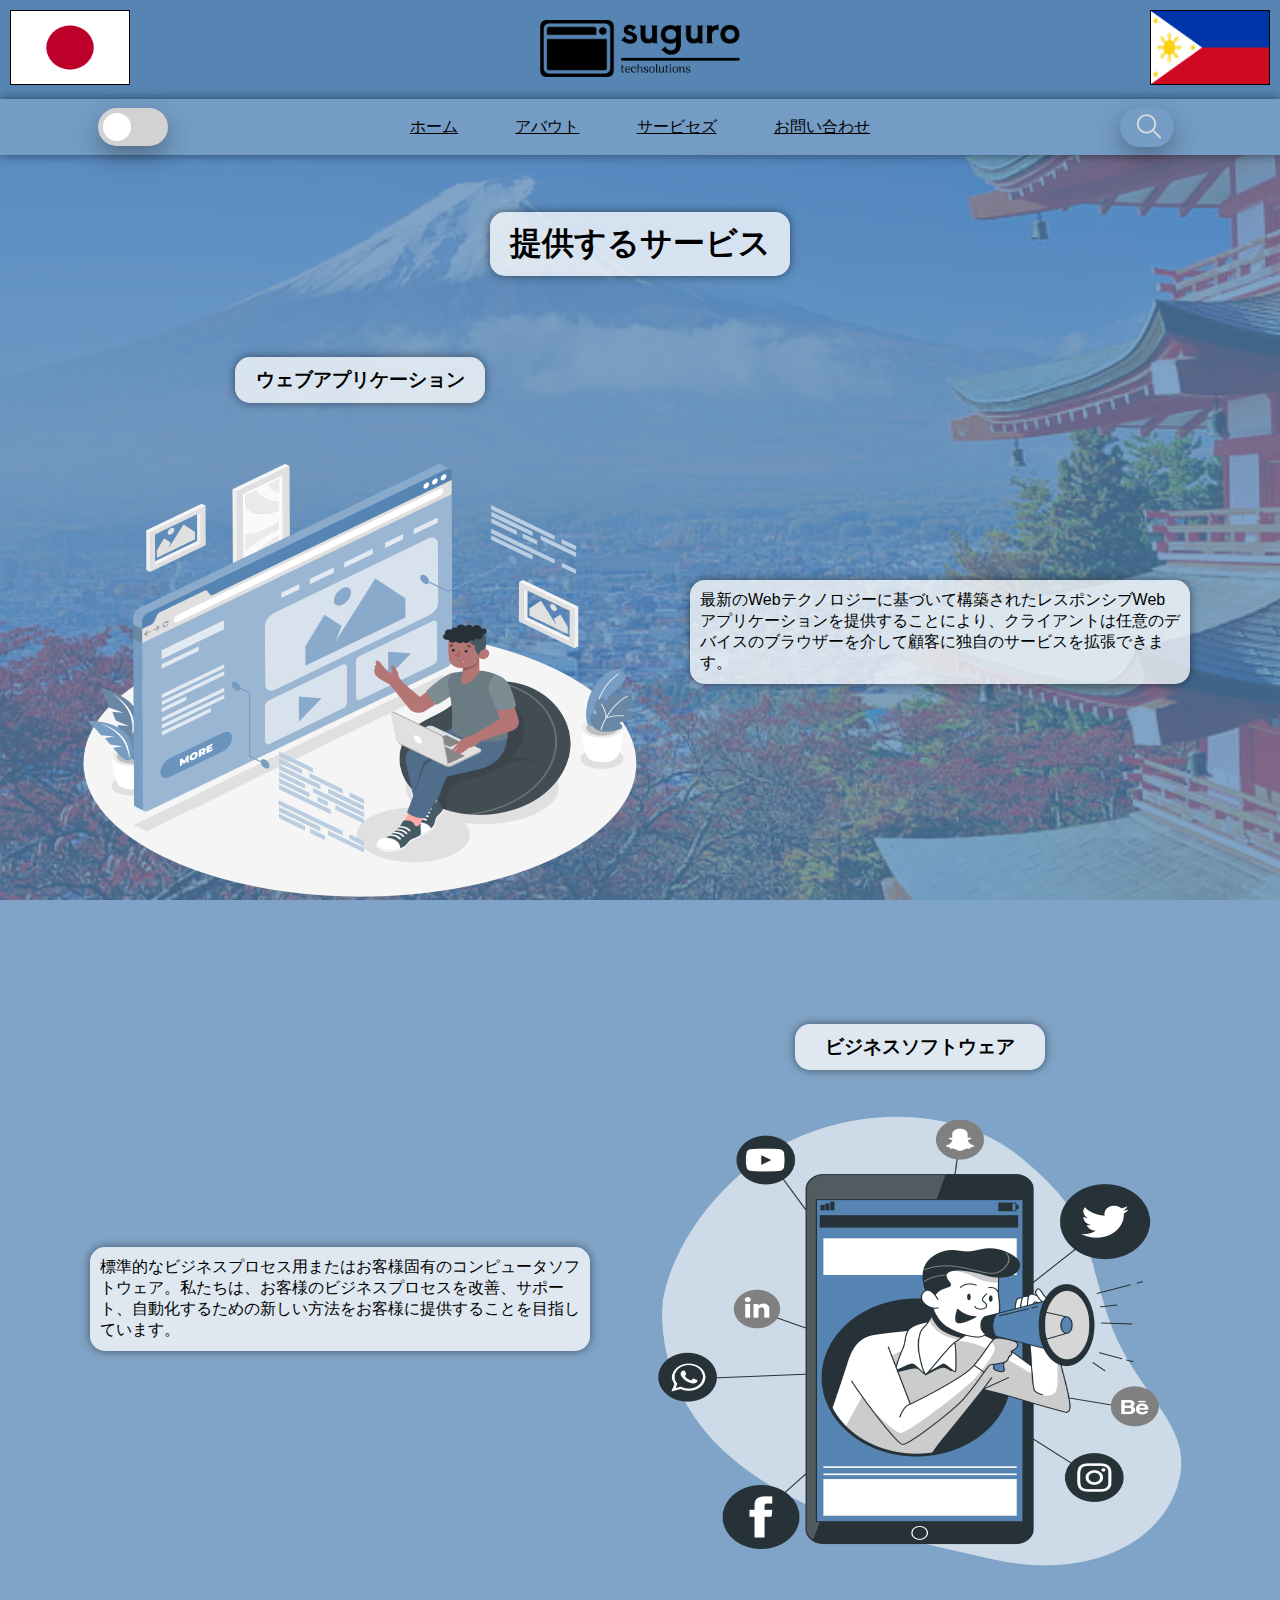
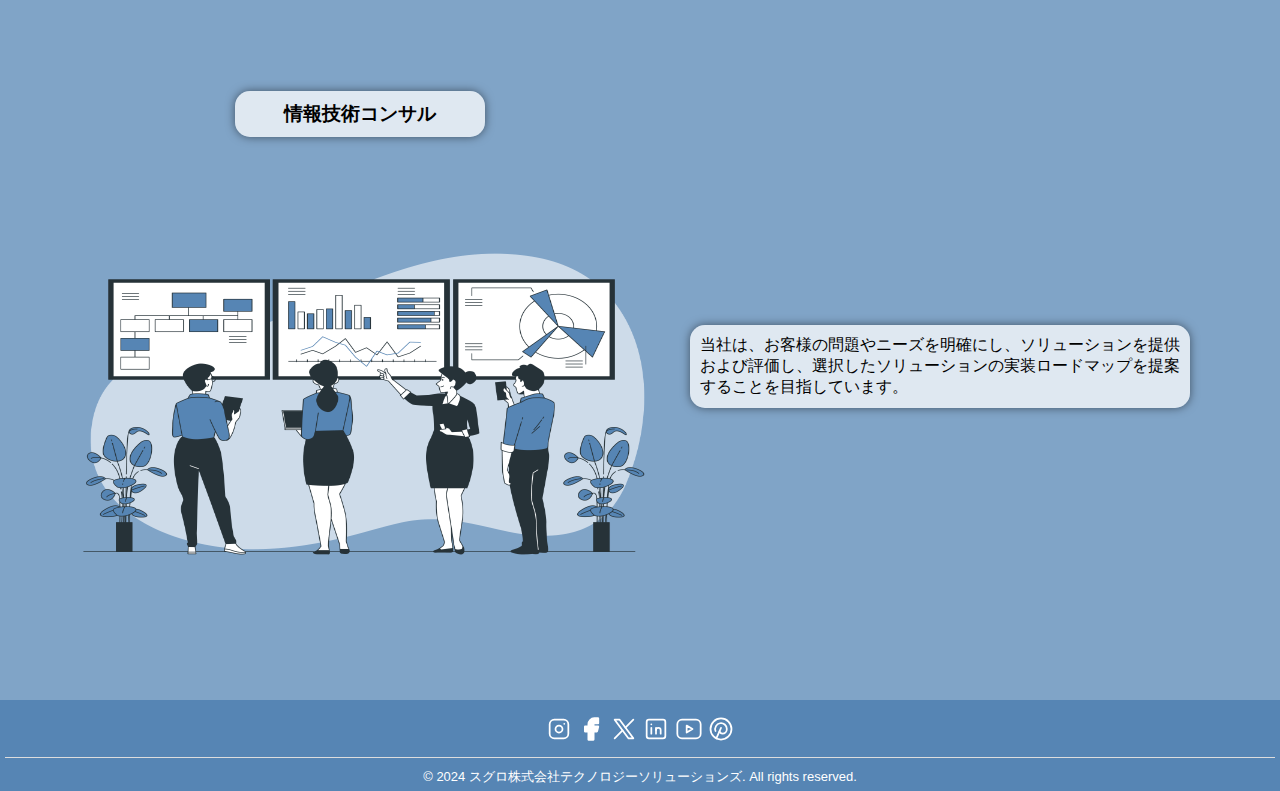
<file: services.html>
<!DOCTYPE html>
<html lang="ja" title="">

<head>
    <title>すぐろ技術ソリューション ー SUGURO TECH</title>
    <meta charset="utf-8">
    <meta name="viewport" content="width=device-width, initial-scale=1">
    <link rel="stylesheet" href="styles.css ">
</head>

<body>
    <div>
        <!-- HEADER -->
        <header>
            <div class="header-div-container">
                <section>
                    <div class="img-container">
                        <img class="section-img-container" src="JA.png" alt="Image" title="Japan">
                    </div>
                </section>

                <section class="div-section">
                    <img class="logo-container" src="logo-suguro1.png" alt="Image" title="Suguro Tech Solutions Inc."
                        href="index.html" ref="index.html">
                </section>

                <section>
                    <div class="img-container">
                        <img class="section-img-container" src="PH.png" alt="Image" title="Philippines">
                    </div>
                </section>

            </div>
        </header>

        <!-- NAV BAR -->
        <nav class="second-nav">

            <div class="toggle-container" style="width: 250px;">
                <input type="checkbox" id="check" name="check">
                <label for="check" class="toggle-button"></label>
            </div>
            <ul style="width: 500px;">
                <li><a href="index.html" title="Home">ホーム</a></li>
                <li><a href="about.html" title="About">アバウト</a></li>
                <li><a href="services.html" title="Services">サービセズ</a></li>
                <li><a href="inquiry.html" title="Inquiry">お問い合わせ</a></li>
            </ul>
            <div style="width: 250px;" style="align-items: center; justify-content: center;">
                <div class="searchbar-container">
                    <div class="searchbar-box">
                        <input type="text" id="searchInput" placeholder="Search...">
                        <a onclick="search()" href="search_results.html">
                            <!-- <i class="fas fa-search"></i> -->
                            <svg xmlns="http://www.w3.org/2000/svg" class="icon icon-tabler icon-tabler-search"
                                width="30" height="36" viewBox="0 0 24 17" stroke-width="1.5" stroke="#dddddd"
                                fill="none" stroke-linecap="round" stroke-linejoin="round">
                                <path stroke="none" d="M0 0h24v24H0z" fill="none" />
                                <path d="M10 10m-7 0a7 7 0 1 0 14 0a7 7 0 1 0 -14 0" />
                                <path d="M21 21l-6 -6" />
                            </svg>
                        </a>
                    </div>
                </div>
            </div>
        </nav>
        <div class="body-container">
            <!-- SERVICES PAGE -->

            <div class="services-container"><br><br>
                <!-- <div style="justify-content: center;"> -->
                <div class="services-header">

                    <h1 title="Services that we offer (Teikyō suru sābisu)">提供するサービス</h1>

                </div>

                <div class="services-container1">
                    <div class="services-container1-1">
                        <div>
                            <div>
                                <h3 title="Web Application (Webuapurikēshon)">ウェブアプリケーション</h3>
                            </div>
                            <img class="services-img-size" src="img-webapplication.png" alt="Web Application">
                        </div>
                        <div class="services-content">
                            <p title="By providing a responsive web application built on the latest web technology, clients can extend their unique services to customers through any device's browser.">
                                最新のWebテクノロジーに基づいて構築されたレスポンシブWebアプリケーションを提供することにより、クライアントは任意のデバイスのブラウザーを介して顧客に独自のサービスを拡張できます。
                            </p>
                        </div>
                    </div>
                </div>

                <div class="services-container1">
                    <div class="services-container1-1">
                        <div class="services-content">
                            <p title="Standard business process or customer-specific computer software. We aim to provide our customers with new ways to improve, support, and automate their business processes.">
                                標準的なビジネスプロセス用またはお客様固有のコンピュータソフトウェア。私たちは、お客様のビジネスプロセスを改善、サポート、自動化するための新しい方法をお客様に提供することを目指しています。
                            </p>
                        </div>
                        <div>
                            <div>
                                <h3 title="Business Software (Bijinesu Sofutowea)">ビジネスソフトウェア</h3>
                            </div>
                            <img class="services-img-size" src="img-businesssoftware.png" alt="Business Software">
                        </div>
                    </div>
                </div>



                <div class="services-container1">
                    <div class="services-container1-1">
                        <div>
                            <div>
                                <h3 title="Information Technology Consulting (Jōhō gijutsu konsaru)">情報技術コンサル</h3>
                            </div>
                            <img class="services-img-size" src="img-informationtechcons.png" alt="Info Tech Cons">
                        </div>

                        <div class="services-content">
                            <p title="Our goal is to clearly identify our customers' problems and needs, provide and evaluate solutions, and propose an implementation roadmap for the selected solution.">当社は、お客様の問題やニーズを明確にし、ソリューションを提供および評価し、選択したソリューションの実装ロードマップを提案することを目指しています。</p>
                        </div>
                    </div>
                </div>
                <!-- </div> -->
            </div>
        </div>
    </div>

    <!-- FOOTER! -->
    <footer>
        <ul>
            <li><a title="Instagram" href="https://www.instagram.com"><svg xmlns="http://www.w3.org/2000/svg"
                        class="icon icon-tabler icon-tabler-brand-instagram" width="28" height="28" viewBox="0 0 24 24"
                        stroke-width="1.5" stroke="#ffffff" fill="none" stroke-linecap="round" stroke-linejoin="round">
                        <path stroke="none" d="M0 0h24v24H0z" fill="none" />
                        <path d="M4 4m0 4a4 4 0 0 1 4 -4h8a4 4 0 0 1 4 4v8a4 4 0 0 1 -4 4h-8a4 4 0 0 1 -4 -4z" />
                        <path d="M12 12m-3 0a3 3 0 1 0 6 0a3 3 0 1 0 -6 0" />
                        <path d="M16.5 7.5l0 .01" />
                    </svg></a></li>
            <li><a title="Facebook" href="https://www.facebook.com"><svg xmlns="http://www.w3.org/2000/svg"
                        class="icon icon-tabler icon-tabler-brand-facebook-filled" width="28" height="28"
                        viewBox="0 0 24 24" stroke-width="1.5" stroke="#2c3e50" fill="none" stroke-linecap="round"
                        stroke-linejoin="round">
                        <path stroke="none" d="M0 0h24v24H0z" fill="none" />
                        <path
                            d="M18 2a1 1 0 0 1 .993 .883l.007 .117v4a1 1 0 0 1 -.883 .993l-.117 .007h-3v1h3a1 1 0 0 1 .991 1.131l-.02 .112l-1 4a1 1 0 0 1 -.858 .75l-.113 .007h-2v6a1 1 0 0 1 -.883 .993l-.117 .007h-4a1 1 0 0 1 -.993 -.883l-.007 -.117v-6h-2a1 1 0 0 1 -.993 -.883l-.007 -.117v-4a1 1 0 0 1 .883 -.993l.117 -.007h2v-1a6 6 0 0 1 5.775 -5.996l.225 -.004h3z"
                            stroke-width="0" fill="#ffffff" />
                    </svg></a></li>
            <li><a title="X(twitter)" href="https://www.twitter.com"><svg xmlns="http://www.w3.org/2000/svg"
                        class="icon icon-tabler icon-tabler-brand-x" width="28" height="28" viewBox="0 0 24 24"
                        stroke-width="1.5" stroke="#ffffff" fill="none" stroke-linecap="round" stroke-linejoin="round">
                        <path stroke="none" d="M0 0h24v24H0z" fill="none" />
                        <path d="M4 4l11.733 16h4.267l-11.733 -16z" />
                        <path d="M4 20l6.768 -6.768m2.46 -2.46l6.772 -6.772" />
                    </svg></a></li>
            <li><a title="Linked In" href="https://www.linkedin.com"><svg xmlns="http://www.w3.org/2000/svg"
                        class="icon icon-tabler icon-tabler-brand-linkedin" width="28" height="28" viewBox="0 0 24 24"
                        stroke-width="1.5" stroke="#ffffff" fill="none" stroke-linecap="round" stroke-linejoin="round">
                        <path stroke="none" d="M0 0h24v24H0z" fill="none" />
                        <path d="M4 4m0 2a2 2 0 0 1 2 -2h12a2 2 0 0 1 2 2v12a2 2 0 0 1 -2 2h-12a2 2 0 0 1 -2 -2z" />
                        <path d="M8 11l0 5" />
                        <path d="M8 8l0 .01" />
                        <path d="M12 16l0 -5" />
                        <path d="M16 16v-3a2 2 0 0 0 -4 0" />
                    </svg></a></li>
            <li><a title="Youtube" href="https://www.youtube.com"><svg xmlns="http://www.w3.org/2000/svg"
                        class="icon icon-tabler icon-tabler-brand-youtube" width="28" height="28" viewBox="0 0 24 24"
                        stroke-width="1.5" stroke="#ffffff" fill="none" stroke-linecap="round" stroke-linejoin="round">
                        <path stroke="none" d="M0 0h24v24H0z" fill="none" />
                        <path d="M2 8a4 4 0 0 1 4 -4h12a4 4 0 0 1 4 4v8a4 4 0 0 1 -4 4h-12a4 4 0 0 1 -4 -4v-8z" />
                        <path d="M10 9l5 3l-5 3z" />
                    </svg></a></li>
            <li><a title="Pinterest" href="https://www.pinterest.com"><svg xmlns="http://www.w3.org/2000/svg"
                        class="icon icon-tabler icon-tabler-brand-pinterest" width="28" height="28" viewBox="0 0 24 24"
                        stroke-width="1.5" stroke="#ffffff" fill="none" stroke-linecap="round" stroke-linejoin="round">
                        <path stroke="none" d="M0 0h24v24H0z" fill="none" />
                        <path d="M8 20l4 -9" />
                        <path d="M10.7 14c.437 1.263 1.43 2 2.55 2c2.071 0 3.75 -1.554 3.75 -4a5 5 0 1 0 -9.7 1.7" />
                        <path d="M12 12m-9 0a9 9 0 1 0 18 0a9 9 0 1 0 -18 0" />
                    </svg></a></li>
        </ul>

        <p class="footer-rights" title="&copy;2024 Suguro Tech Solutions Inc.">&copy; 2024 スグロ株式会社テクノロジーソリューションズ.
            All rights reserved.</p>
    </footer>
    </div>
</body>

</html>

<script src="scripts.js"></script>
</file>
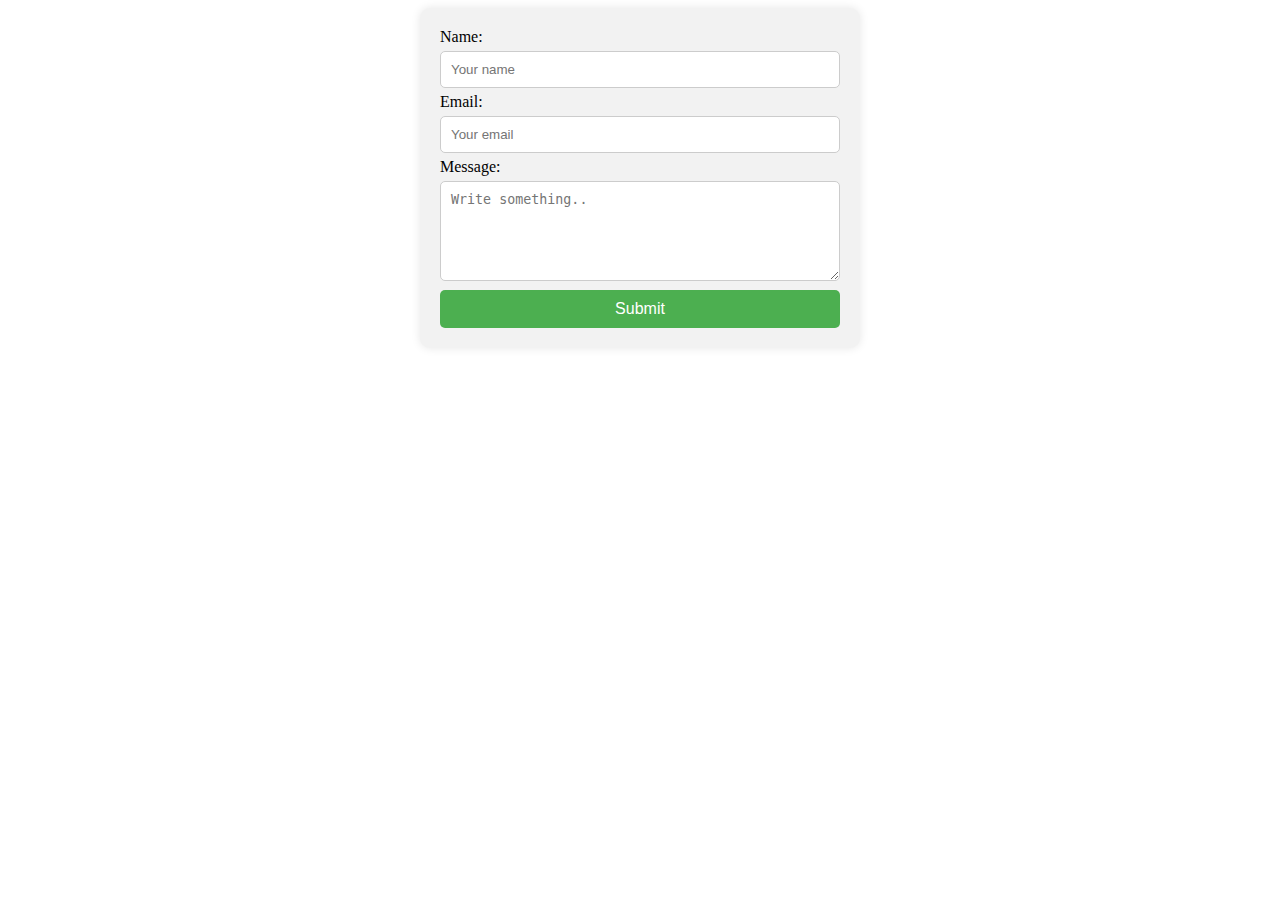
<file: trial1.html>
<!DOCTYPE html>
<html lang="en">
<head>
<meta charset="UTF-8">
<meta name="viewport" content="width=device-width, initial-scale=1.0">
<title>Suguro Tech Solutions Inc.</title>
<style>
    /* Styles for form container */
    .form-container {
        max-width: 400px;
        margin: 0 auto;
        padding: 20px;
        background-color: #f2f2f2;
        border-radius: 10px;
        box-shadow: 0 0 10px rgba(0, 0, 0, 0.1);
    }

    /* Styles for form inputs */
    input[type="text"],
    input[type="email"],
    textarea {
        width: 100%;
        padding: 10px;
        margin: 5px 0;
        border: 1px solid #ccc;
        border-radius: 5px;
        box-sizing: border-box; /* Ensure padding and border included in element's total width and height */
    }

    /* Style for submit button */
    input[type="submit"] {
        width: 100%;
        background-color: #4CAF50;
        color: white;
        padding: 10px 20px;
        border: none;
        border-radius: 5px;
        cursor: pointer;
        font-size: 16px;
    }

    /* Hover effect for submit button */
    input[type="submit"]:hover {
        background-color: #45a049;
    }
</style>
</head>
<body>

<div class="form-container">
    <form action="#" method="post">
        <label for="name">Name:</label>
        <input type="text" id="name" name="name" placeholder="Your name">

        <label for="email">Email:</label>
        <input type="email" id="email" name="email" placeholder="Your email">

        <label for="message">Message:</label>
        <textarea id="message" name="message" placeholder="Write something.." style="height:100px"></textarea>

        <input type="submit" value="Submit">
    </form>
</div>

</body>
</html>
</file>
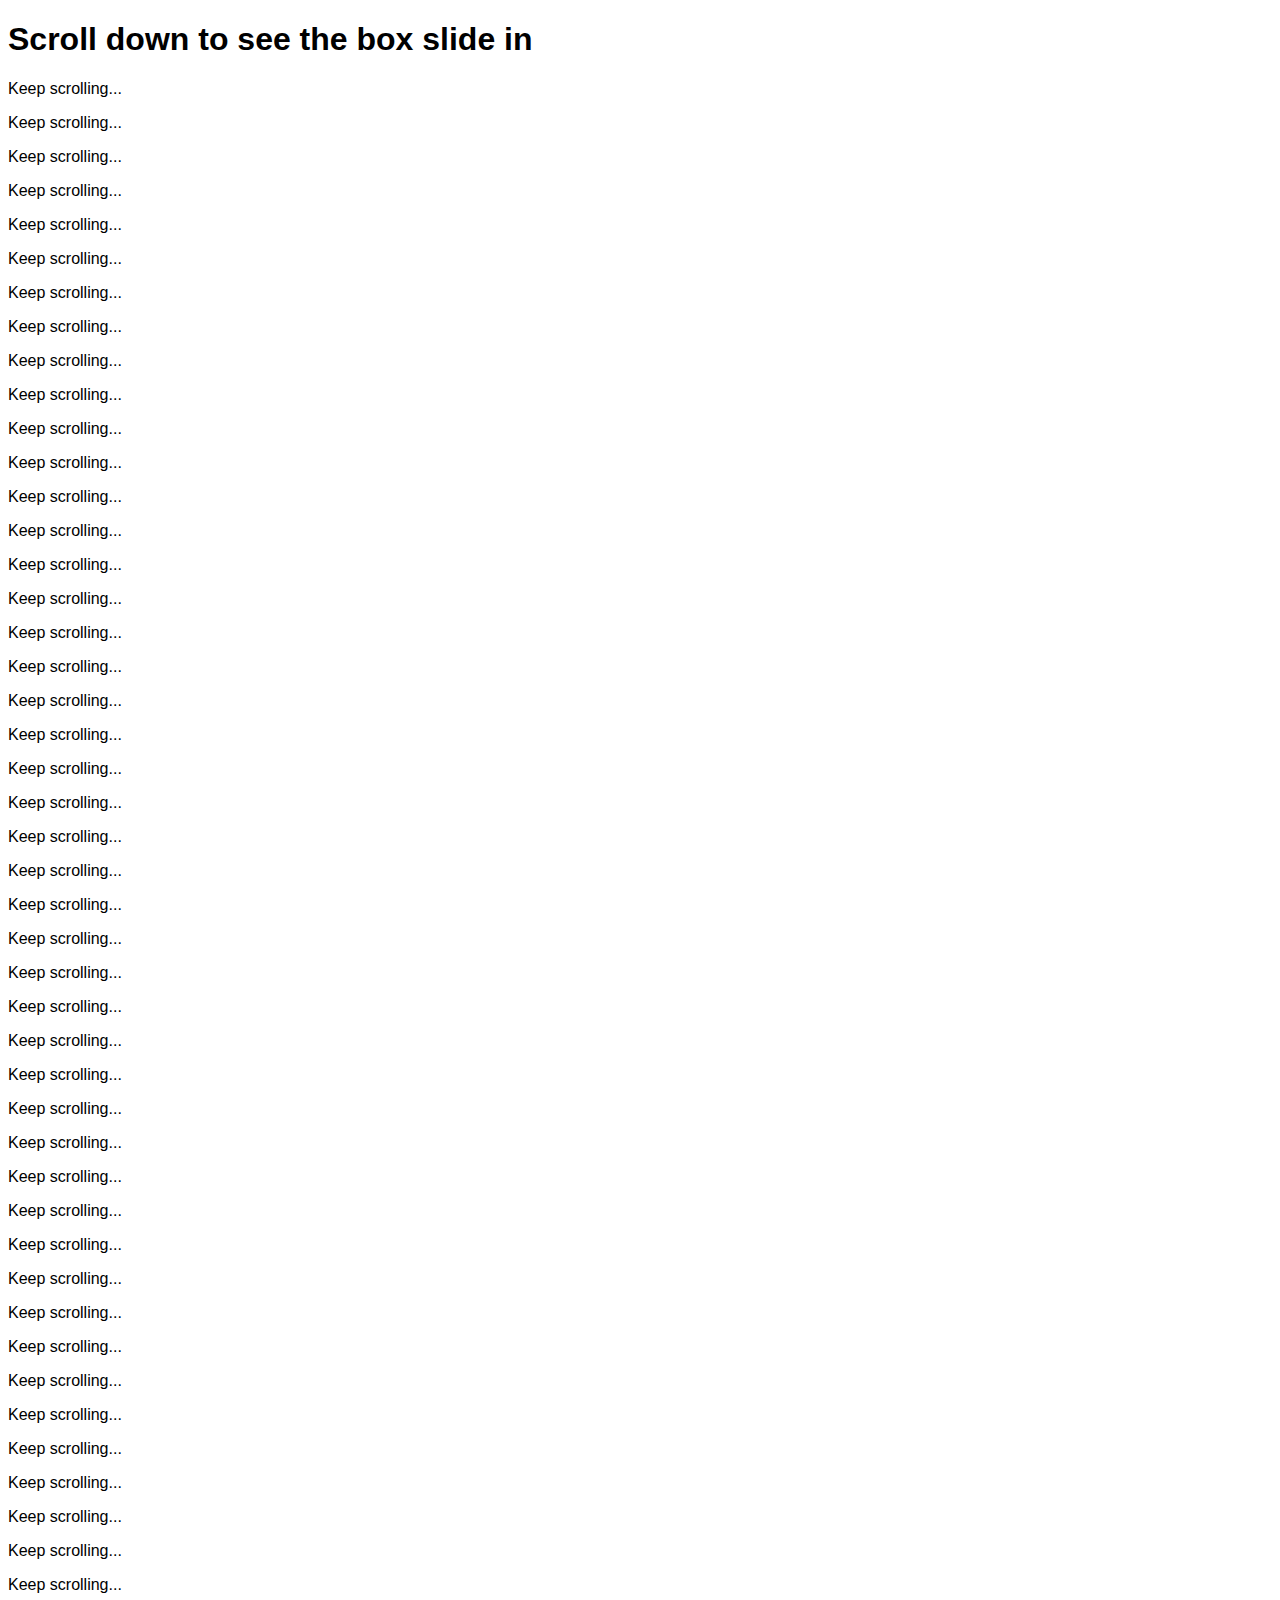
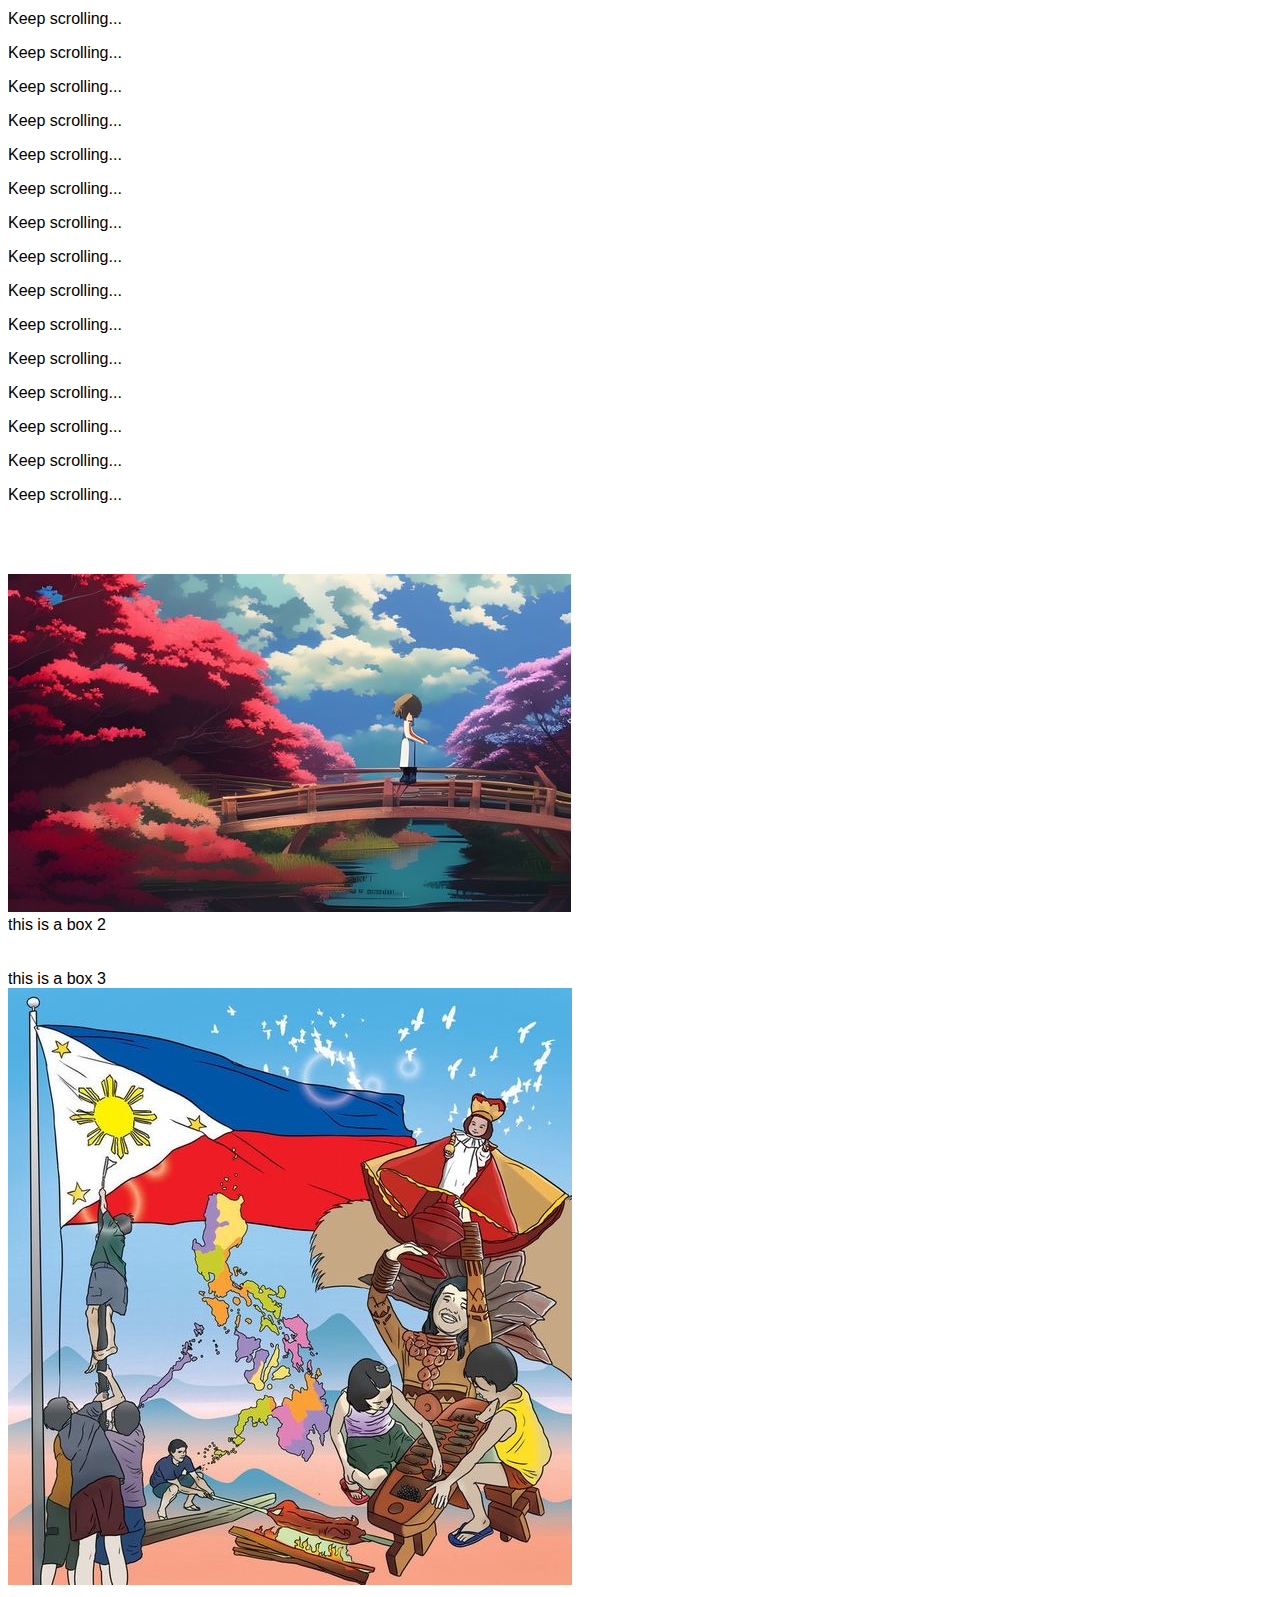
<file: trial2.html>
<!DOCTYPE html>
<html lang="en">

<head>
      <meta charset="UTF-8">
      <meta name="viewport" content="width=device-width, initial-scale=1.0">
      <title>Grid Boxes Sample</title>
      <link rel="stylesheet" href="styles1.css">
</head>


<body>
      <div class="content">
            <h1>Scroll down to see the box slide in</h1>
            <p>Keep scrolling...</p>
            <p>Keep scrolling...</p>
            <p>Keep scrolling...</p>
            <p>Keep scrolling...</p>
            <p>Keep scrolling...</p>
            <p>Keep scrolling...</p>
            <p>Keep scrolling...</p>
            <p>Keep scrolling...</p>
            <p>Keep scrolling...</p>
            <p>Keep scrolling...</p>
            <p>Keep scrolling...</p>
            <p>Keep scrolling...</p>
            <p>Keep scrolling...</p>
            <p>Keep scrolling...</p>
            <p>Keep scrolling...</p>
            <p>Keep scrolling...</p>
            <p>Keep scrolling...</p>
            <p>Keep scrolling...</p>
            <p>Keep scrolling...</p>
            <p>Keep scrolling...</p>
            <p>Keep scrolling...</p>
            <p>Keep scrolling...</p>
            <p>Keep scrolling...</p>
            <p>Keep scrolling...</p>
            <p>Keep scrolling...</p>
            <p>Keep scrolling...</p>
            <p>Keep scrolling...</p>
            <p>Keep scrolling...</p>
            <p>Keep scrolling...</p>
            <p>Keep scrolling...</p>
            <p>Keep scrolling...</p>
            <p>Keep scrolling...</p>
            <p>Keep scrolling...</p>
            <p>Keep scrolling...</p>
            <p>Keep scrolling...</p>
            <p>Keep scrolling...</p>
            <p>Keep scrolling...</p>
            <p>Keep scrolling...</p>
            <p>Keep scrolling...</p>
            <p>Keep scrolling...</p>
            <p>Keep scrolling...</p>
            <p>Keep scrolling...</p>
            <p>Keep scrolling...</p>
            <p>Keep scrolling...</p>
            <p>Keep scrolling...</p>
            <p>Keep scrolling...</p>
            <p>Keep scrolling...</p>
            <p>Keep scrolling...</p>
            <p>Keep scrolling...</p>
            <p>Keep scrolling...</p>
            <p>Keep scrolling...</p>
            <p>Keep scrolling...</p>
            <p>Keep scrolling...</p>
            <p>Keep scrolling...</p>
            <p>Keep scrolling...</p>
            <p>Keep scrolling...</p>
            <p>Keep scrolling...</p>
            <p>Keep scrolling...</p>
            <p>Keep scrolling...</p>
            <p>Keep scrolling...</p>

      </div>
      <!-- <div class="slide-in-box" id="slideInBox">I slide in!</div> -->



      <br><br><br>




      <div class="slide-box-main">
            <div class="slide-box-container">
                <div><img src="img8.jpg" class="slide-box-container-1" id="slidefirst">
                    <section class="slide-box-container-2" id="slidesecond">
                        <div>this is a box 2</div>
                    </section>
                </div>
                <br><br>
        
                <div>
                    <section class="slide-box-container-3" id="slidethird">
                        <div>this is a box 3</div>
                    </section>
                    <img src="img9.jpg" class="slide-box-container-4" id="slidefourth">
                </div>
            </div>
        </div>
        
        





</body>

</html>
<script src="scripts1.js"></script>
</file>
<file: styles.css>
/*-------------------- GENERAL --------------------*/
*,
*::before,
*::after {
    box-sizing: border-box;
}

body,
ul,
li,
p {
    margin: 0;
    padding: 0;
}

body {
    font-family: Arial, sans-serif;
    width: 100%;
    height: 100%;
    padding: 0;
    margin: 0;
    background-image: url(background-image10.jpg);
    background-size: cover;
    background-repeat: no-repeat;
    background-position: center;
    background-attachment: fixed;
    background-clip: rect(300px, 300px, 300px, 300px);

}

header {
    background-color: #5685b4;
    padding: 0;
    margin: 0;
    text-align: center;
    /* opacity: 0.75; */
}

section {
    padding: 10px;
}

.logo-container {
    max-width: 200px;
    max-height: 150px;
    margin: 0;
    padding: 0;
    cursor: pointer;
    justify-content: center;
    text-align: center;
    padding-top: 10px;
}

footer {
    background-color: #5685b4;
    color: #ffffff;
    text-align: center;
    bottom: 0;
    padding: 5px;
}

.footer-rights {
    width: 100%;
    border-top: 1px solid #dddddd;
    justify-content: center;
    padding: 10px 0px 0px;
    font-size: 13px;
    cursor: pointer;
}

footer ul {
    width: 100%;
    justify-content: center;
    padding: 10px 0px 10px;
}

footer ul li {
    display: inline-flex;
    margin: 0;
    padding: 0;
    text-align: center;
    justify-content: center;
    color: #ffffff;
}

footer ul i a {
    color: #ffffff;
}

/*-------------------- HEADER --------------------*/
.header-div-container {
    height: auto;
    display: inline-flex;
    justify-content: space-between;
    width: 100%;
    padding: 0;
    margin: 0;
    max-width: 100%;

    .header-logo-above {
        color: #ffffff;
        font-size: 36px;
        display: inline-flex;
        text-align: center;
        justify-content: space-between;
        margin: 0;
        flex-wrap: wrap;
        min-width: 200;
        cursor: pointer;
    }

    .header-logo-above:hover {
        color: #000000;

    }

    .header-logo-below {
        display: flex;
        color: #ffffff;


    }

    .header-logo-below:hover {
        color: #000000;
    }


    .section-img-container {
        width: 120px;
        height: 75px;
        border: 1px solid black;
        display: flex;
        overflow: hidden;
        margin: 0;
        padding: 0;
        border-image-width: 0%;
    }

    .img-container {
        max-width: 100%;
        max-height: 100%;
        cursor: pointer;
    }
}

.header-div-container section {
    opacity: 1;
}

/*-------------------- NAV BAR --------------------*/
.second-nav {
    /* min-width: 500px; */
    display: inline-flex;
    align-items: center;
    /* position: relative; */
    max-height: auto;
    background-color: #749cc4;
    padding: 8px;
    /* text-align: center; */
    line-height: 200%;
    justify-content: space-between;
    width: 100%;
    /* box-shadow: 0px 10px 10px rgba(0, 0, 0, 0.5); */
    box-shadow: 0px 0px 10px rgba(0, 0, 0, 0.5);

    a:hover {
        color: #ffffff;
    }

}


.second-nav.sticky {
    position: fixed;
    top: 0;
    width: 100%;
    z-index: 1000;
    /* transition: all 0.5s ease-in-out; */
}

.second-nav ul {
    justify-content: space-between;
    display: inline-flex;
}

.second-nav ul li {
    display: flex;
    /* justify-content: right; */
    text-decoration: none;
    text-align: center;
    /* justify-content: center; */
    margin-left: 20px;
    margin-right: 20px;
    /* justify-content: space-between; */
    height: auto;
    width: auto;
}

.second-nav ul li a {
    color: #000000;
}

.toggle-container {
    width: 100%;
    display: flex;
    align-items: center;
    justify-content: center;

}

.toggle-button {
    background-color: #d2d2d2;
    width: 70px;
    height: 38px;
    border-radius: 200px;
    cursor: pointer;
    position: relative;
    transition: 0.5s ease;
    box-shadow: 0 10px 25px rgba(0, 0, 0, 0.3);
}

.toggle-button::before {
    position: absolute;
    content: '';
    background-color: #fff;
    width: 28px;
    height: 28px;
    border-radius: 200px;
    margin: 5px;
    transition: 0.5s ease;
}

input:checked+.toggle-button {
    background-color: #749cc4;

}

input:checked+.toggle-button::before {
    transform: translatex(33px);
}

.toggle-container input {
    display: none;
}


.searchbar-container {
    /* height: 80vh; */
    display: flex;
    justify-content: center;
    align-items: center;
    /* width: 100%; */


}

.searchbar-box {
    height: 40px;
    display: flex;
    cursor: pointer;
    padding: 5px 10px;
    background-color: #749cc4;
    border-radius: 30px;
    align-items: center;
    box-shadow: 0 10px 25px rgba(0, 0, 0, 0.3);
    color: #ffffff;
}

.searchbar-box:hover input {
    width: 150px;

}

.searchbar-box input {
    width: 0;
    outline: none;
    border: none;
    font-weight: 500;
    transition: 1s;
    background: transparent;
}

.searchbar-box a .fas {
    color: #1daf;
    font-size: 18px;
}




/*-------------------- CAROUSEL --------------------*/

/* Styles for the carousel */
.carousel {
    position: relative;
    max-width: 100%;
    margin: 0 auto;
    overflow: hidden;
    width: 100%;
    height: 100%;
}

.carousel-container {
    position: relative;
    display: flex;
    transition: fade 0.5s ease;
}


.carousel-slide {
    flex: 0 0 100%;
    position: relative;
    display: flex;
    aspect-ratio: 16/6.3;
    overflow-x: hidden;
    scroll-snap-type: x mandatory;
    scroll-behavior: smooth;
    /* border-radius: 0.5rem; */
}

.carousel-slide img {
    width: 100%;
    height: auto;
    flex: 1 0 100%;
    scroll-snap-align: start;
    object-fit: cover;
}

.carousel-button {
    position: absolute;
    top: 50%;
    transform: translateY(-50%);
    background-color: rgba(187, 186, 186, 0.5);
    color: white;
    border: none;
    padding: 10px;
    cursor: pointer;
    z-index: 1;
    transition: background-color 0.5s ease;
    opacity: 1;
}

.carousel-button:hover {
    opacity: 0.55;
}

.prev {
    left: 0;
}

.next {
    right: 0;
}

/* Styles for the additional buttons */
.additional-buttons {
    text-align: center;
    margin-top: 20px;
    position: absolute;
    bottom: 10px;
    right: 0;
    transform: translateX(-50%);
}

.additional-button {
    color: white;
    border: none;
    padding: 10px 10px;
    margin: 0 10px;
    cursor: pointer;
    background-color: rgba(187, 186, 186, 0.5);
    width: 20px;
    height: 20px;
    border-radius: 50%;
    margin: 0 5px;
    cursor: pointer;
    opacity: 12;
    transition: background-color 0.5s ease;
}

.additional-button:hover {
    opacity: 0.75;
}

/* ORIGINAL CODE */
/* .carousel-text {
    position: absolute;
    left: 42%;
    color: white;
    font-size: 16px;
    top: 31%;
    background-color: black;
    padding: 6rem;
    opacity: 0.5;
} */

.carousel-text1 {
    position: absolute;
    color: white;
    font-size: 24px;
    padding: 1rem;
    top: 6%;
    left: 60%;
}

.carousel-text3 {
    position: absolute;
    color: white;
    font-size: 24px;
    padding: 1rem;
    bottom: 6%;
    right: 8%;
}

/*-------------------- GRID BOX --------------------*/


.grid-header-text {
    font-size: 32px;
    margin: 0;
    padding: 0;
    background-color: rgba(255, 255, 255, 0.9);
    border-radius: 90px;
    width: 300px;
    box-shadow: 0px 0px 10px rgba(0, 0, 0, 0.5);

}

.grid-header-text-below {
    font-size: 16px;
    background-color: rgba(255, 255, 255, 0.9);
    border-radius: 90px;
    width: 680px;
    box-shadow: 0px 0px 10px rgba(0, 0, 0, 0.5);
}

.grid-header-container {
    text-align: center;
    margin: 50px;
}

.grid-box {
    box-shadow: 0px 0px 10px rgba(0, 0, 0, 0.5);
    padding: 20px;
    background-color: #fff;
    text-align: center;
    max-width: 350px;
    margin: 30px;
    border-radius: 20px;

}

.grid-box-container {
    display: inline-flex;
    text-align: center;
    width: 100%;
    justify-content: center;
}

/*-------------------- SLIDING BOX --------------------*/

.slide-box-container {
    margin: 0;
    padding: 0;
    justify-content: space-between;
    align-items: center;
    text-align: center;
    overflow: hidden;
}

.slider-header {
    justify-content: center;
    display: flex;
    margin: 0;
    padding: 0;
    width: 350px;
    border-radius: 90px;
    background-color: rgba(255, 255, 255, 0.9);
    box-shadow: 0px 0px 10px rgba(0, 0, 0, 0.5);
}

.slide-box-container1 {
    height: 350px;
    width: 100%;
    display: flex;
    justify-content: center;
}

.slide-box-container2 {
    height: 350px;
    width: 100%;
    display: flex;
}


.slide-box-container-1,
.slide-box-container-2,
.slide-box-container-3,
.slide-box-container-4 {
    margin: 30px;
    width: 500px;
    height: 300px;
    position: relative;
    display: flex;
    align-items: center;
    justify-content: center;
    transition: left 1.5s ease, right 1.5s ease, top 1.5s ease, bottom 1.5s ease;
    border-radius: 30px;
}

.slide-box-container-1,
.slide-box-container-4 {
    box-shadow: 0px 0px 10px rgba(0, 0, 0, 0.5);
}

.slide-box-container-2 div,
.slide-box-container-3 div {
    padding-bottom: 20px;
    padding: 30px;
    background-color: rgba(255, 255, 255, 0.9);
    border-radius: 30px;
    box-shadow: 0px 0px 10px rgba(0, 0, 0, 0.5);
}


/* Positions for each slide box */
#slidefirst {
    left: -1000px;
    top: 0%;
}

#slidesecond {
    right: -1000px;
    top: 0%;
}

#slidethird {
    left: -1000px;
    bottom: 0%;
}

#slidefourth {
    right: -1000px;
    bottom: 0%;
}

/* Visible state for each slide box */
#slidefirst.visible {
    left: 0px;
}

#slidesecond.visible {
    right: 0px;
}

#slidethird.visible {
    left: 0px;
}

#slidefourth.visible {
    right: 0px;
}



/*-------------------- ABOUT US CONTAINER --------------------*/


.about-us-container {
    margin: 0;
    padding: 0;
    width: 100%;
    height: 100%;
}



.about-us-container1 {
    /* align-items: center; */
    background-color: rgba(86, 133, 180, 0.75);
}

.about-us-container2 {
    display: flex;
    justify-content: center;
    height: 400px;
}

.about-us-header-container{
    display: flex;
    justify-content: center;
    align-items: center;
}

.about-us-header-container div{
    margin: 15px;
    padding: 0;

}

.about-us-header-container div div{
    justify-content: left;
}
.about-us-header {
    font-size: 48px;
    margin: 0;
    padding: 0;
    display: flex;
    justify-content: center;
    width: 210px;
    border-radius: 15px;
    background-color: rgba(255, 255, 255, 0.75);
    box-shadow: 0px 0px 10px rgba(0, 0, 0, 0.5);
}

.about-us-header1 {
    display: flex;
    justify-content: center;
    margin: 0;
    padding: 10px;
    width: 500px;
    border-radius: 15px;
    background-color: rgba(255, 255, 255, 0.75);
    box-shadow: 0px 0px 10px rgba(0, 0, 0, 0.5);
}

.about-us-container3 {
    display: flex;
    justify-content: center;
    align-items: center;
    border: 0;
    border-radius: 5px;
}

.table-container {
    border: 0;
    border-radius: 10px;
    display: flex;
    justify-content: left;
    background-color: rgba(255, 255, 255, 0.75);
    box-shadow: 0px 0px 10px rgba(0, 0, 0, 0.5);
}

.table-container tr {
    border: 1px solid black;
    vertical-align: inherit;
}

.table-container tr th {
    padding-left: 10px;
    border: 1px solid black;
    vertical-align: inherit;
}

.table-container tr td {
    padding-left: 10px;
    border-radius: 10px;
    border: 1px solid black;
    vertical-align: inherit;
    padding: 5px;
}

.td-stretch1 {
    width: 150px;
}

.td-stretch2 {
    width: 400px;
}

/*-------------------- INQUIRY CONTAINER --------------------*/

.inquiry-container {
    background-color: rgba(86, 133, 180, 0.75);
    width: 100%;
    height: 100%;
    justify-content: center;
    display: flex;
}


.inquiry-container1 {
    margin: 0;
    padding: 40px;
    width: 950px;
    height: 780px;
    background-color: rgba(86, 133, 180, 0.75);
    border-radius: 45px;
    box-shadow: 0px 0px 10px rgba(0, 0, 0, 0.5);
}

.inquiry-container1-1 {
    display: inline-flex;
    width: 100%;
    margin: 0;
    padding: 0;
}

.inquiry-container2 {
    width: 50%;
    margin: 20px;
}

.textbox {
    border-radius: 5px;
    height: 30px;
    padding: 0;
    margin: 0;
    width: 300px;
    margin: 0;
    padding: 0;
    border: 0;

}

.textbox1 {
    width: 815px;
    height: 100px;
    padding: 0;
    margin: 0;
    border-radius: 5px;
    /* position: relative; */
    max-width: 815px;
    max-height: 100px;
    min-width: 815px;
    min-height: 100px;
    font-size: 16px;
}

.inquiry-submit {
    margin: 0;
    padding: 0;
    border: 0;
    border-radius: 5px;
    width: 120px;
    height: 35px;
    cursor: pointer;
}

.inquiry-tel {
    /* background-color: rgba(86, 133, 180, 0.75); */
    display: flex;
    justify-content: center;
    width: 160px ;
    /* border-radius: 5px;
    box-shadow: 0px 0px 10px rgba(0, 0, 0, 0.5);
    padding: 5px; */
    border: 1px solid #747474;
    border-radius: 5px;
}

/*-------------------- SERVICES CONTAINER --------------------*/

.services-container {
    background-color: rgba(86, 133, 180, 0.75);
    width: 100%;
    height: 100%;
    margin: 0;
    padding: 0;
}

.services-header {
    display: flex;
    justify-content: center;

}

.services-header h1 {
    padding: 10px;
    border-radius: 15px;
    width: 300px;
    justify-content: center;
    display: flex;
    background-color: rgba(255, 255, 255, 0.75);
    box-shadow: 0px 0px 10px rgba(0, 0, 0, 0.5);
}

.services-container1 {
    display: flex;
    justify-content: center;
}

.services-container1-1 {
    margin: 40px;
    display: inline-flex;
    justify-content: center;
}

.services-container1-1 div div {
    display: flex;
    justify-content: center;
}

.services-container1-1 div div h3 {
    display: flex;
    justify-content: center;
    background-color: rgba(255, 255, 255, 0.75);
    padding: 10px;
    border-radius: 15px;
    width: 250px;
    box-shadow: 0px 0px 10px rgba(0, 0, 0, 0.5);

}

.services-img-size {
    height: 500px;
    width: 600px;
}


.services-content {
    display: flex;
    align-items: center;
}

.services-content p {
    justify-content: center;
    width: 500px;
    margin: 30px;
    background-color: rgba(255, 255, 255, 0.75);
    padding: 10px;
    border-radius: 15px;
    box-shadow: 0px 0px 10px rgba(0, 0, 0, 0.5);
}

/*-------------------- TRIAL --------------------*/
</file>
<file: styles1.css>
body {
    font-family: Arial, sans-serif;
}

.search-container {
    margin-top: 50px;
    text-align: center;
}

input[type="text"] {
    padding: 10px;
    width: 300px;
    border: 1px solid #ccc;
    border-radius: 5px;
    font-size: 16px;
}

button {
    padding: 10px 20px;
    background-color: #4CAF50;
    color: white;
    border: none;
    border-radius: 5px;
    cursor: pointer;
    font-size: 16px;
}

button:hover {
    background-color: #45a049;
}
</file>
